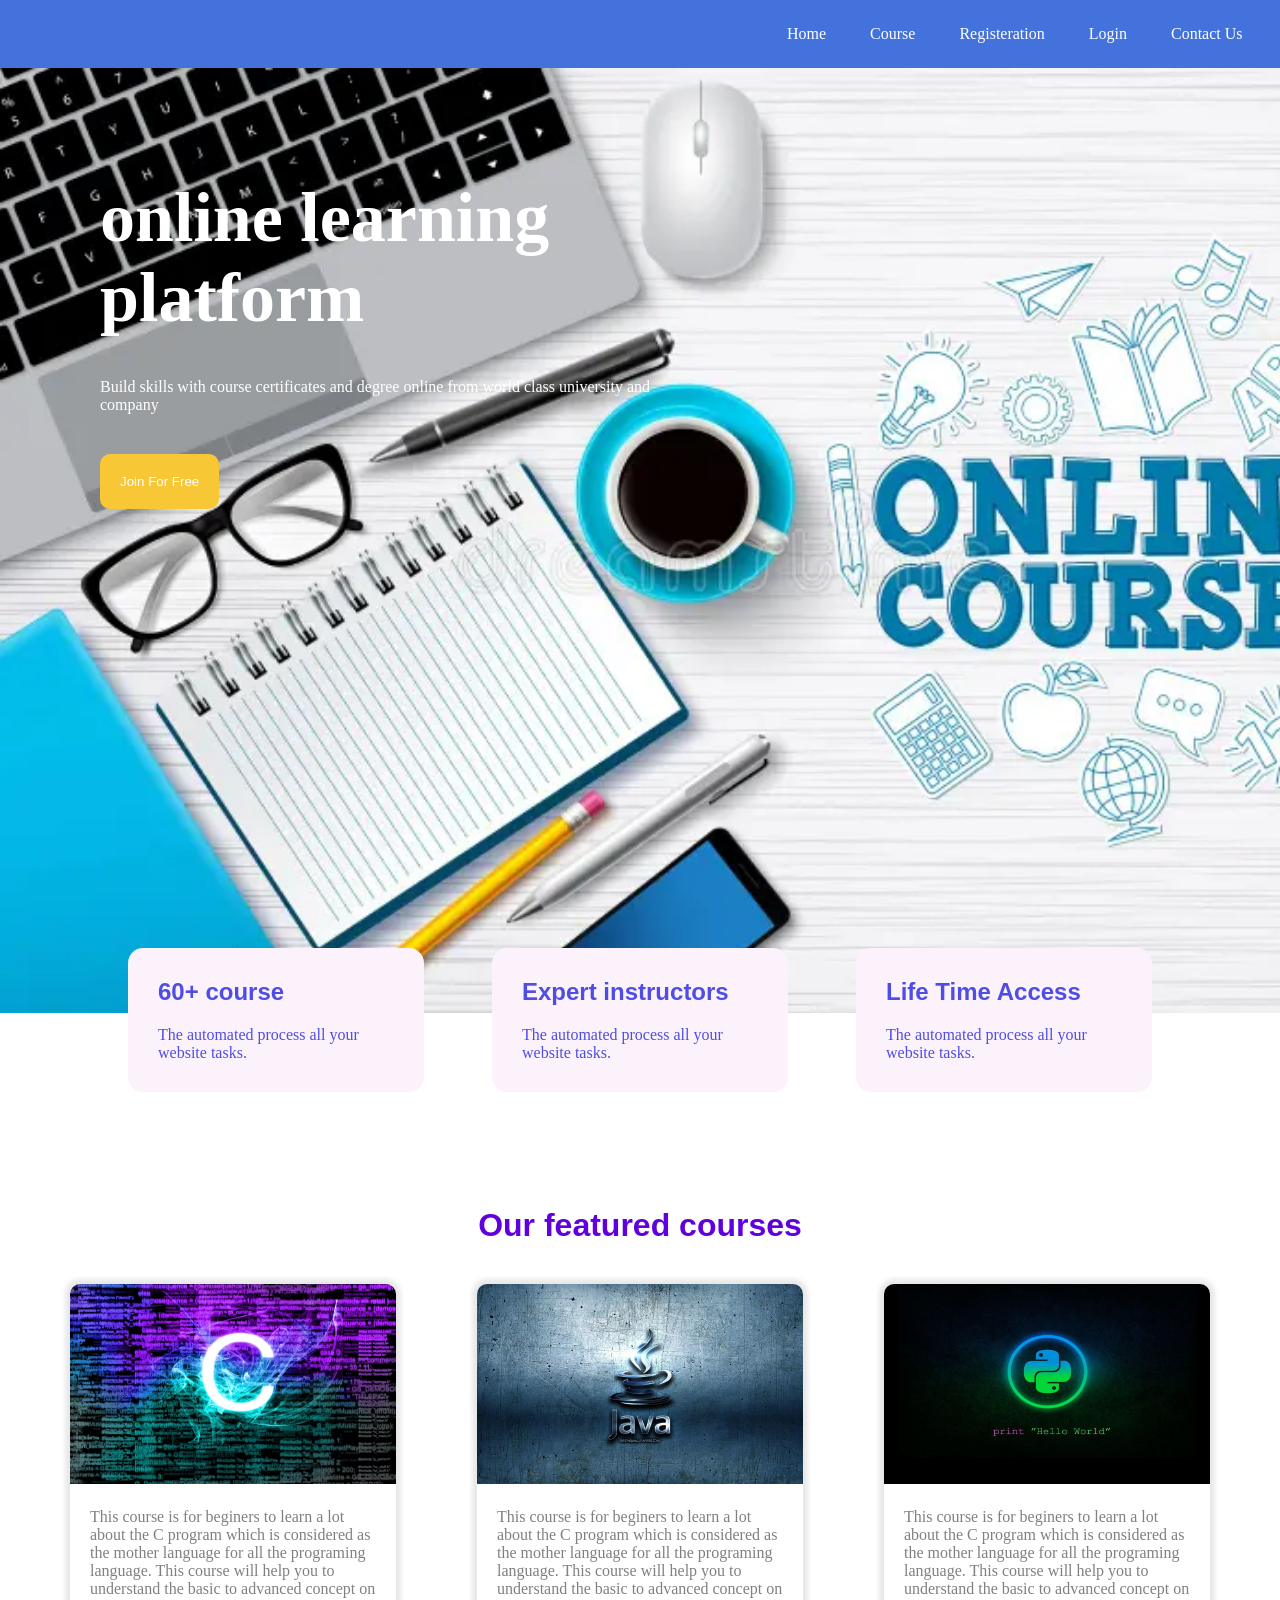
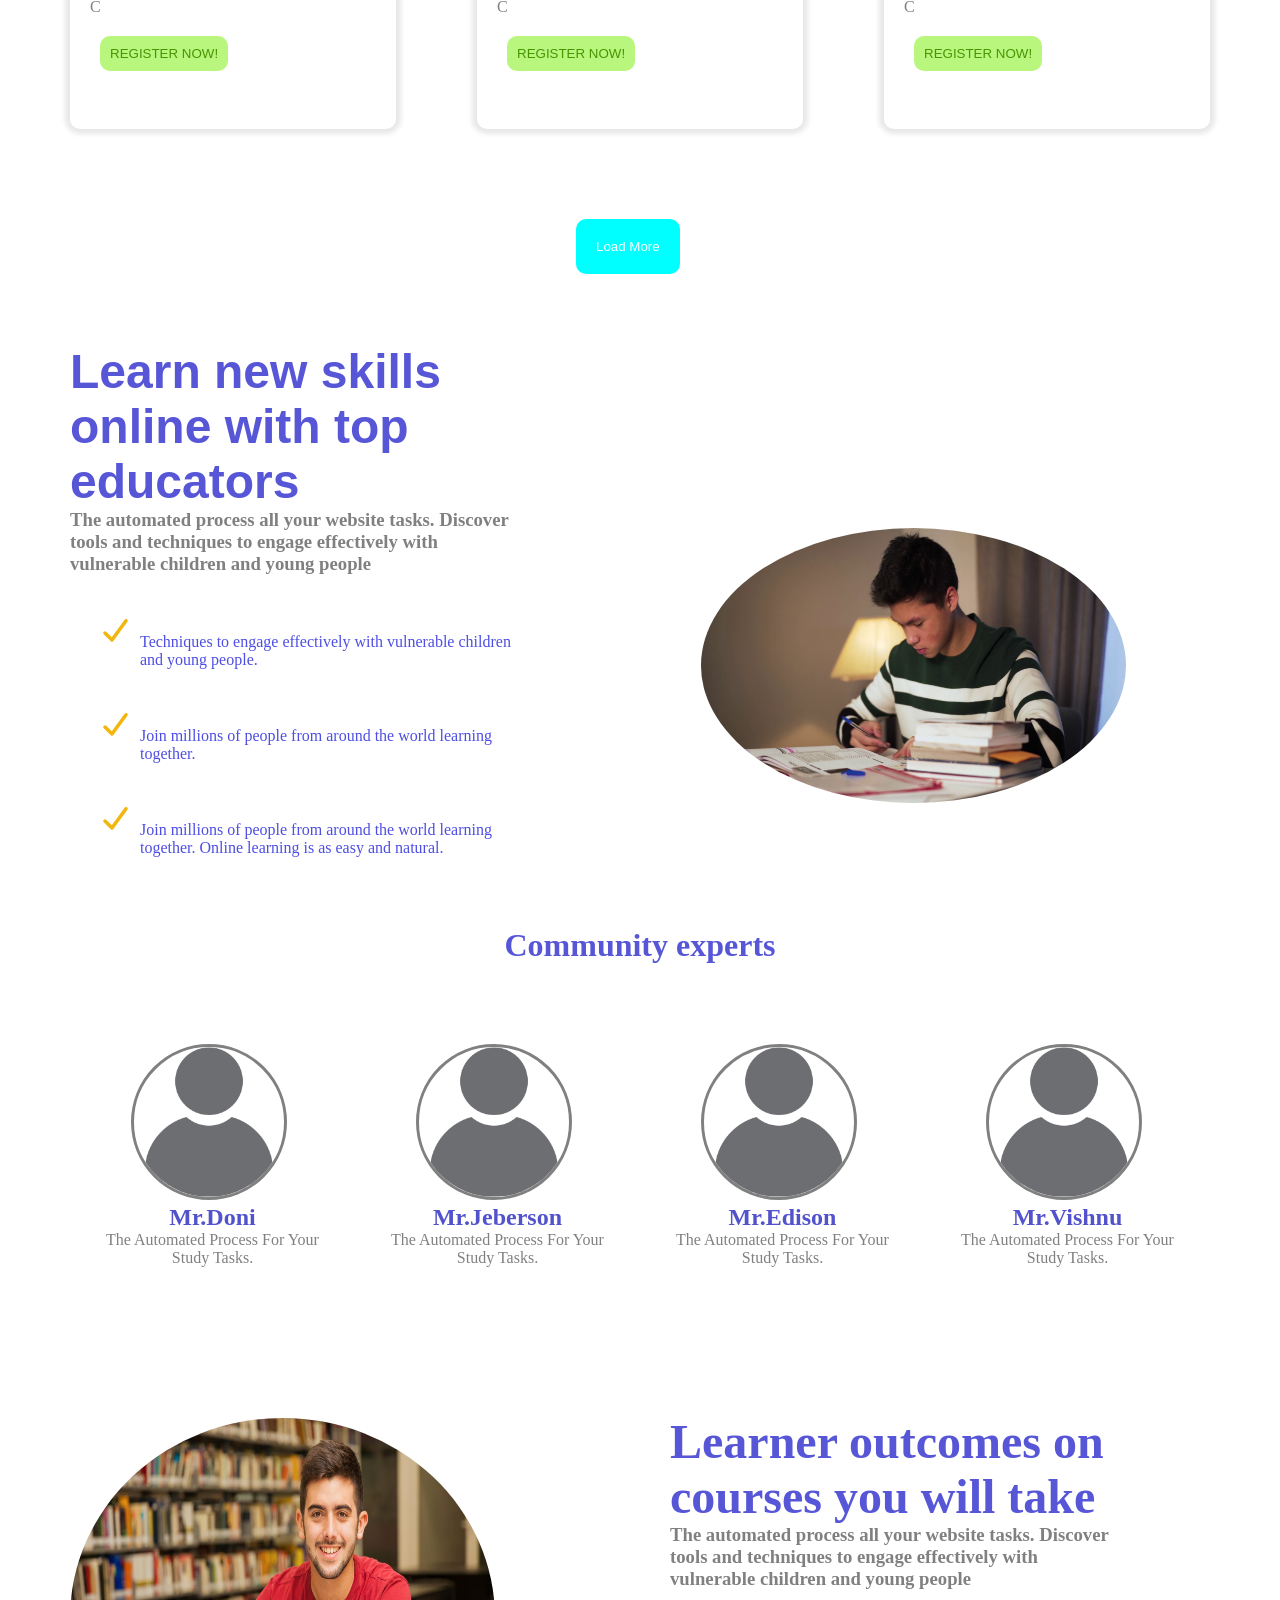
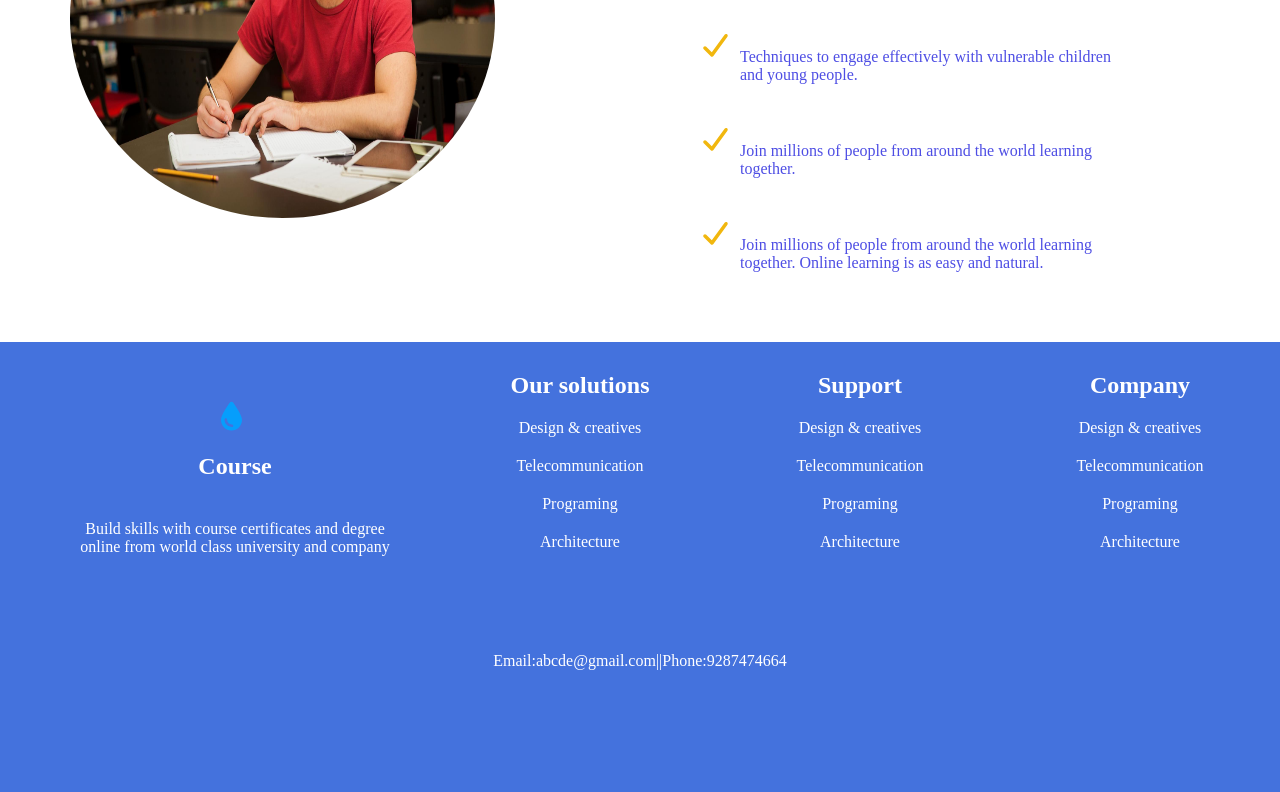
<file: oose/index.html>
<!DOCTYPE html>
<html lang="en">
<head>
    <meta charset="UTF-8">
    <meta name="viewport" content="width=device-width, initial-scale=0">
    <title>INDEX</title>
    <link rel="stylesheet" href="design.css">
</head>
<body>
     <div id="box">
    <ul style="margin: 0px;">
        <a href="index.html" class="a"><li>Home</li></a>
      <a href="course.html" class="a">   <li>Course</li></a>
        <a href="signUp.html" class="a"> <li>Registeration</li></a>
         <a href="login1.html" class="a"> <li>Login</li></a>
        <a href="contact.html" class="a"> <li>Contact Us</li></a>
    </ul>
    </div>
    <div  style="background-image:url(img/image3.png) ;background-repeat:no-repeat;background-size: cover;height: 105vh;" >
   
    <div class="front">
    <h1 style="font-size:70px;font-family:Georgia, 'Times New Roman', Times, serif;margin: 0px;padding: 20px;padding-left: 0px;">
        online learning platform
    </h1>
    <p style="padding:20px;padding-left: 0px;">Build skills with course certificates and degree online from world class university and company</p>
        <button onclick="window.location.href='signUp.html';" >Join For Free</a></button>
        </div>
        </div>
        <div style="display: flex; justify-content: space-between;position: relative;top: 20%;  bottom: 65px;
    margin-left: 10%;
    margin-right: 10%;">
        <div class="pk">
            <h2 style="font-family:JosefinSans,sans-serif;padding: 10px;">60+ course</h2>
            <p style="padding: 10px;">The automated process all your website tasks.</p>
        </div>
         <div class="pk">
            <h2 style="font-family:JosefinSans,sans-serif;padding: 10px;">Expert instructors</h2>
            <p style="padding: 10px;">The automated process all your website tasks.</p>
         </div>
          <div class="pk">
            <h2 style="font-family:JosefinSans,sans-serif;padding: 10px;">Life Time Access</h2>
            <p style="padding: 10px;">The automated process all your website tasks.</p>
          </div>
          </div>
          <div style="padding: 50px;">
            <h1 style="text-align: center;color: rgb(97, 0, 223); font-family:JosefinSans,sans-serif;padding-bottom: 20px;">Our featured courses</h1>
             <div style="display: flex; justify-content: space-between;">
        <div class="course">
            <img src="img/imagec.png"  style="width: 100%; height: 200px;"  alt="oops!!can't load">
            <p>
               This course is for beginers to learn a lot about the C program which is considered as the mother language for all the programing language.
               This course will help you to understand the basic to advanced concept on C  
            </p>
          
            <button onclick="window.location.href='signUp.html';" id="re">REGISTER NOW!</button>
        </div>
        <div class="course">
              <img src="img/imageja.png"  style="width: 100%; height: 200px;"  alt="oops!!can't load">
            <p>
                This course is for beginers to learn a lot about the C program which is considered as the mother language for all the programing language.
               This course will help you to understand the basic to advanced concept on C
            </p>
            
             <button onclick="window.location.href='signUp.html';" id="re">REGISTER NOW!</button>

        </div>
        <div class="course">
              <img src="img/imagepy.png"  style="width: 100%; height: 200px;"  alt="oops!!can't load">
            <p>
                This course is for beginers to learn a lot about the C program which is considered as the mother language for all the programing language.
               This course will help you to understand the basic to advanced concept on C
            </p>

        <button onclick="window.location.href='signUp.html';" id="re">REGISTER NOW!</button>

        </div>
    </div>
          </div>

<button class="b" onclick="window.location.href='course.html';" >  Load More </button>

          <div class="open2">
            <div class="open">
                    <h1 style="font-size: xxx-large;color: #5656d7;font-family: JosefinSans,sans-serif;">Learn new skills online with top educators</h1>
                    <h3 style="color: grey;">The automated process all your website tasks. Discover tools and techniques to engage effectively with vulnerable children and young people</h3>
                    <ul>
                        <li>Techniques to engage effectively with vulnerable children and young people.</li>
                        <li>Join millions of people from around the world learning together.</li>
                        <li>Join millions of people from around the world learning together. Online learning is as easy and natural.</li>
                    </ul>
                </div>
                <div style=" display: inline-block;margin-left: 15%;position: relative;bottom: 50px;">
                    <img src="./img/[base64].png" alt="can't load">
                </div>
              </div>
              
  <div class="c1">
            <h1 style="text-align: center;color: #5656d7;">Community experts</h1>
        </div>
        <div class="c2">
            <div class="c3">
                <img src="img/image2.png" alt="" >
                <h2>Mr.Doni</h2>
                <p>The Automated Process For Your Study Tasks.</p>
            </div>
            <div class="c3">
                <img src="img/image2.png" alt="" >
                <h2>Mr.Jeberson</h2>
                <p>The Automated Process For Your Study Tasks.</p>
            </div>
            <div class="c3">
                <img src="img/image2.png" alt="" >
                <h2>Mr.Edison</h2>
                <p>The Automated Process For Your Study Tasks.</p>
            </div>
            <div class="c3">
                <img src="img/image2.png" alt="" >
                <h2>Mr.Vishnu</h2>
                <p>The Automated Process For Your Study Tasks.</p>
            </div>
        </div>
    </div>

          <div class="open2">
              <div style=" display: inline-block;position: relative;bottom: 50px;">
                    <img style="border-radius: 50%;height:400px;" src="./img/image copy.png" alt="can't load">
                </div>
            <div class="open" style="padding-left: 15%;">
                    <h1 style="font-size: xxx-large;color: #5656d7;">Learner outcomes on courses you will take</h1>
                    <h3 style="color: grey;">The automated process all your website tasks. Discover tools and techniques to engage effectively with vulnerable children and young people</h3>
                    <ul>
                        <li>Techniques to engage effectively with vulnerable children and young people.</li>
                        <li>Join millions of people from around the world learning together.</li>
                        <li>Join millions of people from around the world learning together. Online learning is as easy and natural.</li>
                    </ul>
                </div>
              </div>
        
      <div style="background-color: rgb(68, 114, 221);text-align: center;height: 450px;">
          <div class="l">
            <div class="l2">
               <li><h2>Course</h2></li>
               <p>Build skills with course certificates and degree online from world class university and company</p>
            </div>
             <div class="l1">
                <h2>Our solutions</h2>
                 <li>Design & creatives</li>
                 <li>Telecommunication</li>
                 <li>Programing</li>
                 <li>Architecture</li>
             </div>
              <div class="l1">
                    <h2>Support</h2>
                 <li>Design & creatives</li>
                 <li>Telecommunication</li>
                 <li>Programing</li>
                 <li>Architecture</li>
              </div>
               <div class="l1" >
                    <h2>Company</h2>
                 <li>Design & creatives</li>
                 <li>Telecommunication</li>
                 <li>Programing</li>
                 <li>Architecture</li>
               </div>
          </div>
           <p style="color: white;position: relative;top: 50px;">Email:abcde@gmail.com||Phone:9287474664</p>
          </div>
</body>
</html>
</file>
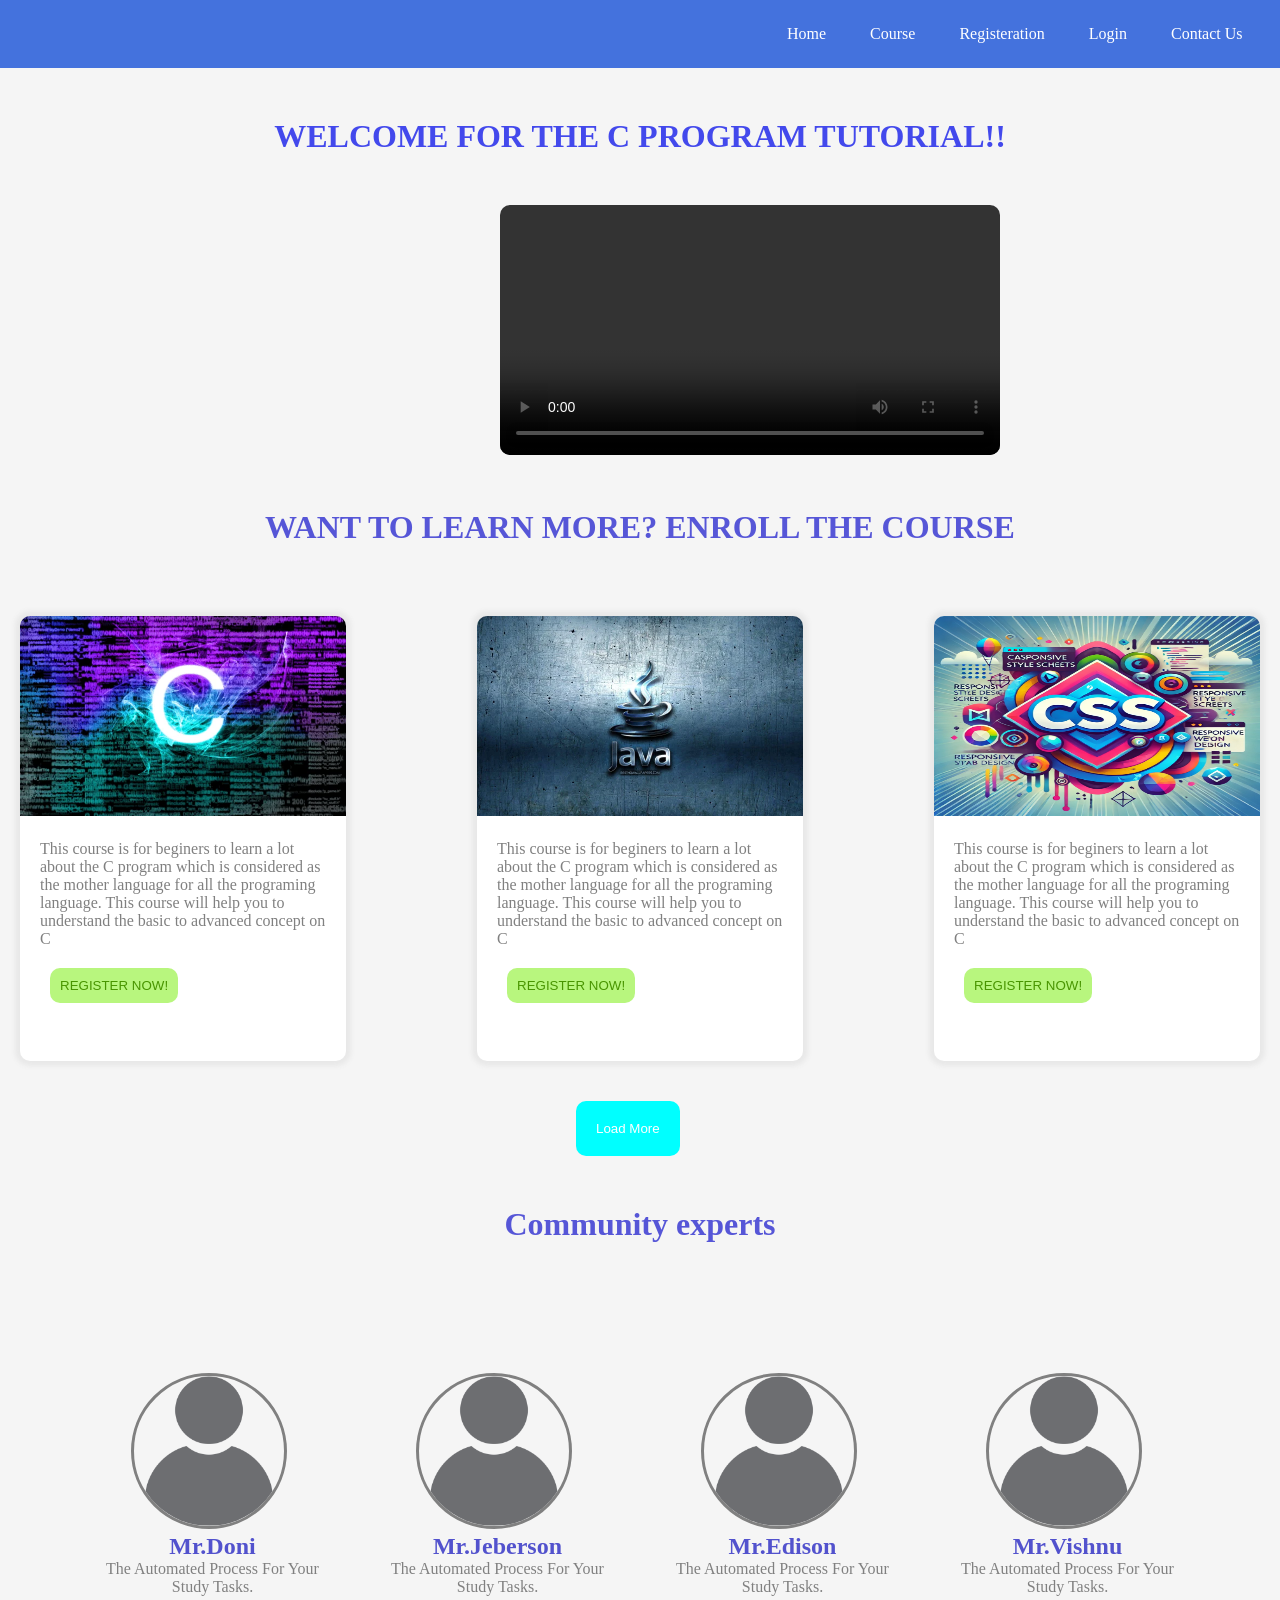
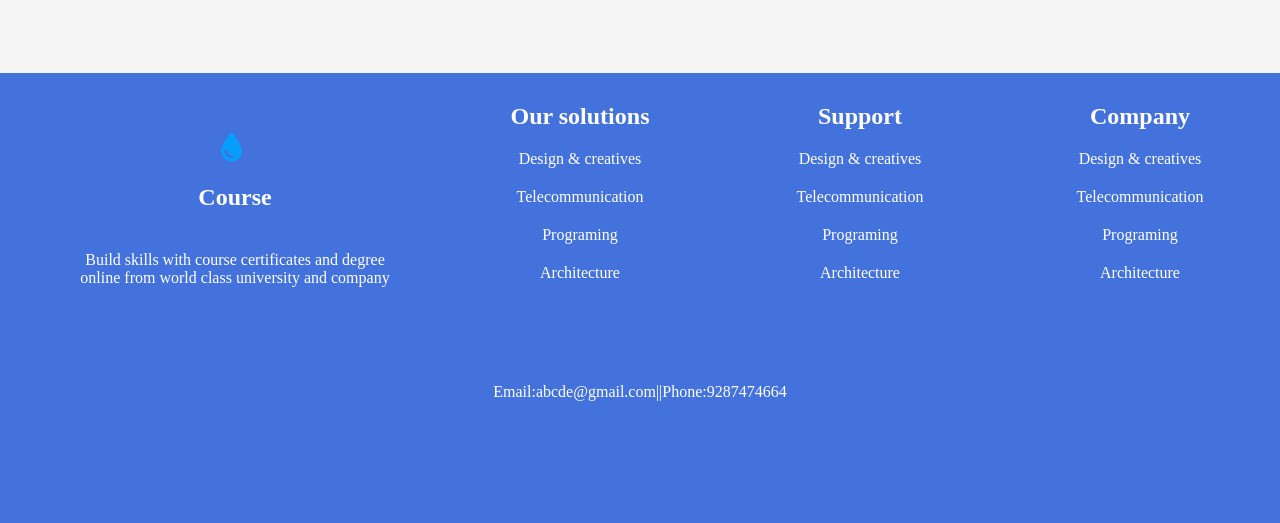
<file: oose/C.html>
<!DOCTYPE html>
<html lang="en">
<head>
    <meta charset="UTF-8">
    <meta name="viewport" content="width=device-width, initial-scale=1.0">
    <title>C TUTORIAL</title>
    <link rel="stylesheet" href="design.css">
</head>
<body style="background: whitesmoke;">

  <div id="box">
    <ul style="margin: 0px;">
        <a href="index.html" class="a"><li>Home</li></a>
      <a href="course.html" class="a">   <li>Course</li></a>
        <a href="signUp.html" class="a"> <li>Registeration</li></a>
         <a href="login1.html" class="a"> <li>Login</li></a>
        <a href="contact.html" class="a"> <li>Contact Us</li></a>
    </ul>
    </div>

    <div>
        
    <h1 id="head">WELCOME FOR THE C PROGRAM TUTORIAL!!</h1>
    </div>
    <video id="video" controls  src="img/15406850_1920_1080_25fps.mp4"></video>

    <h1 style="text-align: center;padding: 50px; color: #5656d7;">WANT TO LEARN MORE? ENROLL THE COURSE</h1>


     <div style="display: flex; justify-content: space-between;">
        <div class="course">
            <img src="img/imagec.png"  style="width: 100%; height: 200px;"  alt="oops!!can't load">
            <p>
               This course is for beginers to learn a lot about the C program which is considered as the mother language for all the programing language.
               This course will help you to understand the basic to advanced concept on C  
            </p>
          
            <button onclick="window.location.href='signUp.html';" id="re">REGISTER NOW!</button>
        </div>
        <div class="course">
              <img src="img/imageja.png"  style="width: 100%; height: 200px;"  alt="oops!!can't load">
            <p>
                This course is for beginers to learn a lot about the C program which is considered as the mother language for all the programing language.
               This course will help you to understand the basic to advanced concept on C
            </p>
            
             <button onclick="window.location.href='signUp.html';" id="re">REGISTER NOW!</button>

        </div>
        <div class="course">
              <img src="img/image5.png"  style="width: 100%; height: 200px;"  alt="oops!!can't load">
            <p>
                This course is for beginers to learn a lot about the C program which is considered as the mother language for all the programing language.
               This course will help you to understand the basic to advanced concept on C
            </p>

        <button onclick="window.location.href='signUp.html';" id="re">REGISTER NOW!</button>

        </div>
    </div>
          </div>

<button class="b" onclick="window.location.href='course.html';" >  Load More </button>

 <div class="c1">
            <h1 style="text-align: center;color: #5656d7;padding: 50px;">Community experts</h1>
        </div>
        <div class="c2">
            <div class="c3">
                <img src="img/image2.png" alt="no image" >
                <h2>Mr.Doni</h2>
                <p>The Automated Process For Your Study Tasks.</p>
            </div>
            <div class="c3">
                <img src="img/image2.png" alt="no image" >
                <h2>Mr.Jeberson</h2>
                <p>The Automated Process For Your Study Tasks.</p>
            </div>
            <div class="c3">
                <img src="img/image2.png" alt="no image" >
                <h2>Mr.Edison</h2>
                <p>The Automated Process For Your Study Tasks.</p>
            </div>
            <div class="c3">
                <img src="img/image2.png" alt="mo image" >
                <h2>Mr.Vishnu</h2>
                <p>The Automated Process For Your Study Tasks.</p>
            </div>
        </div>
    </div>


      <div style="background-color: rgb(68, 114, 221);text-align: center;height: 450px;">
          <div class="l">
            <div class="l2">
               <li><h2>Course</h2></li>
               <p>Build skills with course certificates and degree online from world class university and company</p>
            </div>
             <div class="l1">
                <h2>Our solutions</h2>
                 <li>Design & creatives</li>
                 <li>Telecommunication</li>
                 <li>Programing</li>
                 <li>Architecture</li>
             </div>
              <div class="l1">
                    <h2>Support</h2>
                 <li>Design & creatives</li>
                 <li>Telecommunication</li>
                 <li>Programing</li>
                 <li>Architecture</li>
              </div>
               <div class="l1" >
                    <h2>Company</h2>
                 <li>Design & creatives</li>
                 <li>Telecommunication</li>
                 <li>Programing</li>
                 <li>Architecture</li>
               </div>
          </div>
           <p style="color: white;position: relative;top: 50px;">Email:abcde@gmail.com||Phone:9287474664</p>
          </div>
</body>
</html>
</file>
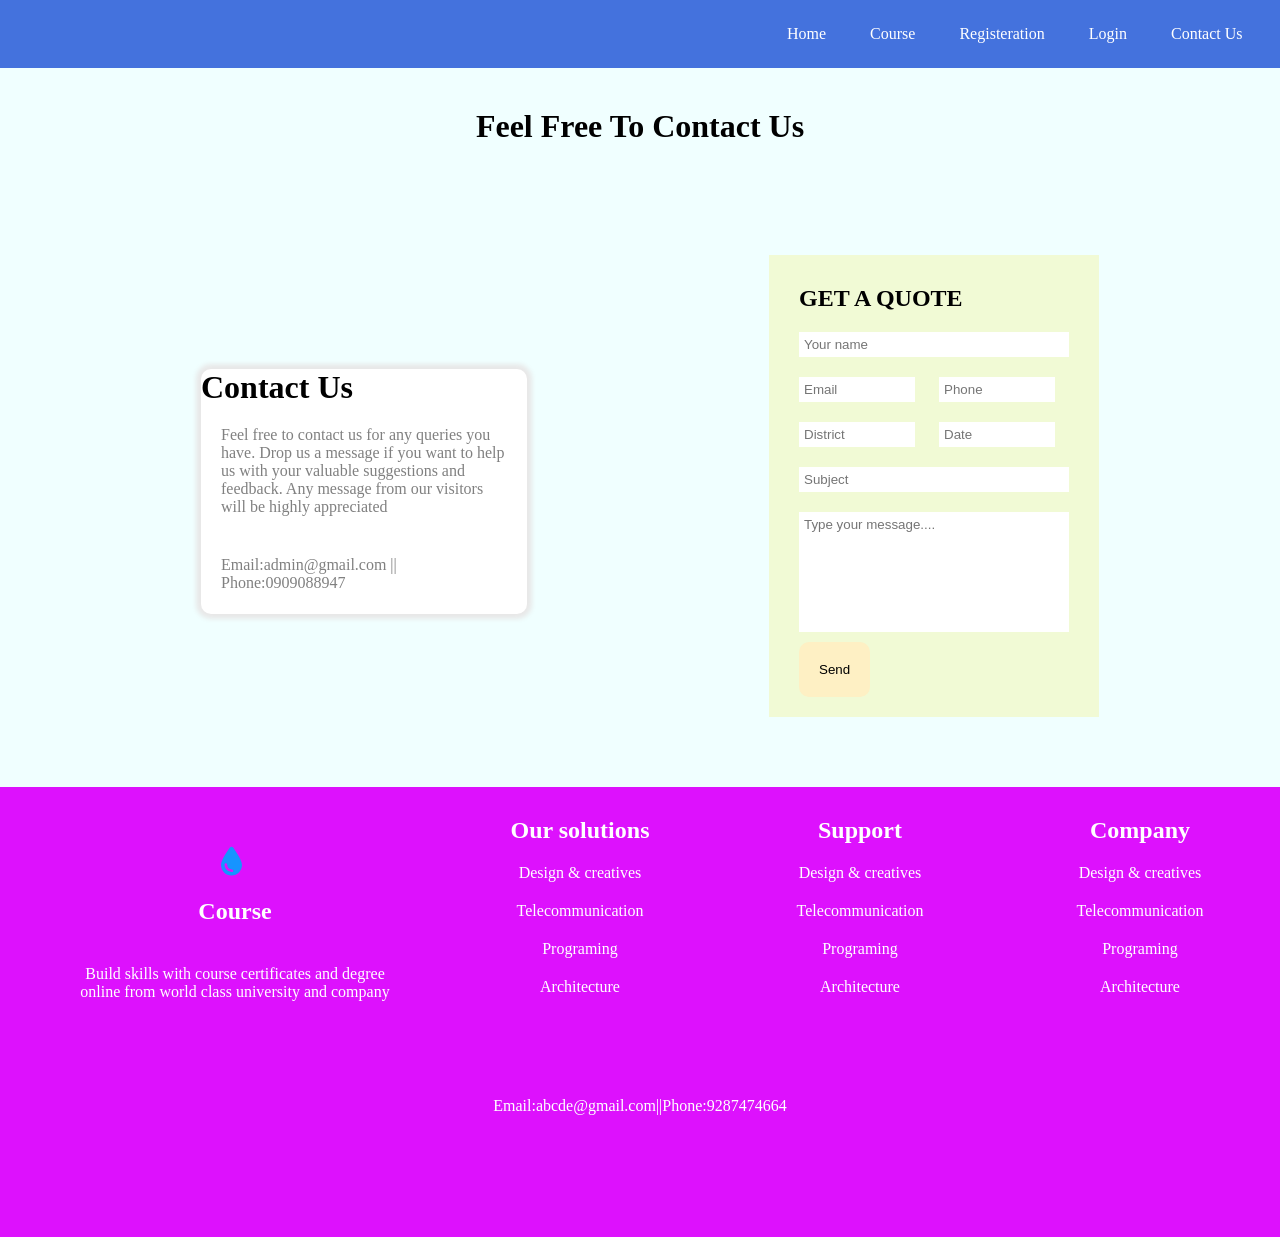
<file: oose/contact.html>
<!DOCTYPE html>
<html lang="en">
<head>
    <meta charset="UTF-8">
    <meta name="viewport" content="width=device-width, initial-scale=1.0">
    <title>Contact</title>
    <link rel="stylesheet" href="design.css">
</head>
<body style="background: azure;">
     <div id="box">
    <ul>
        <a href="index.html" class="a"><li>Home</li></a>
      <a href="course.html" class="a">   <li>Course</li></a>
        <a href="signUp.html" class="a"> <li>Registeration</li></a>
         <a href="login1.html" class="a"> <li>Login</li></a>
        <a href="contact.html" class="a"> <li>Contact Us</li></a>
    </ul>
    </div>
 <h1 style="text-align: center;padding: 40px;">Feel Free To Contact Us</h1>

   <div style="display: flex;justify-content: space-around;margin: 70px;">
     
    <div class="course" style="height: 245px;margin-top: 10%;">
      
        <h1>Contact Us</h1>
        <p>Feel free to contact us for any queries you have. Drop us a message if you want to help us with your 
            valuable suggestions and feedback. Any message from our visitors will be highly appreciated</p>
        <p>Email:admin@gmail.com || Phone:0909088947</p>
   </div>
     <div class="data">
  <form action="" name="data">
        <h2 style="padding: 10px;">GET A QUOTE</h2>
        <input type="text" placeholder="Your name" name="name1" style="width: 260px;outline: none;" required><br>
        <input type="text" placeholder="Email" name="email1" style="width: 106px;outline: none;" required>
        <input type="text" placeholder="Phone" name="phone1" style="width: 106px;outline: none;" required><br>
         <input type="text" placeholder="District" name="district1" style="width: 106px;outline: none;" required>
          <input type="text" placeholder="Date" name="date1" style="width: 106px;outline: none;" required ><br>
        <input type="text" placeholder="Subject" name="subject1" style="width: 260px;outline: none;" required><br>
        <input type="text" placeholder="Type your message...." name="message1" style="width: 260px;;padding-bottom: 100px;outline: none;" required><br>
        <button>Send</button>
        </form>
    </div>
 </div>

     <div style="background-color: rgb(221, 17, 253);text-align: center;height: 450px;">
          <div class="l">
            <div class="l2">
               <li><h2>Course</h2></li>
               <p>Build skills with course certificates and degree online from world class university and company</p>
            </div>
             <div class="l1">
                <h2>Our solutions</h2>
                 <li>Design & creatives</li>
                 <li>Telecommunication</li>
                 <li>Programing</li>
                 <li>Architecture</li>
             </div>
              <div class="l1">
                    <h2>Support</h2>
                 <li>Design & creatives</li>
                 <li>Telecommunication</li>
                 <li>Programing</li>
                 <li>Architecture</li>
              </div>
               <div class="l1" >
                    <h2>Company</h2>
                 <li>Design & creatives</li>
                 <li>Telecommunication</li>
                 <li>Programing</li>
                 <li>Architecture</li>
               </div>
          </div>
           <p style="color: white;position: relative;top: 50px;">Email:abcde@gmail.com||Phone:9287474664</p>
          </div>
</body>
</html>
</file>
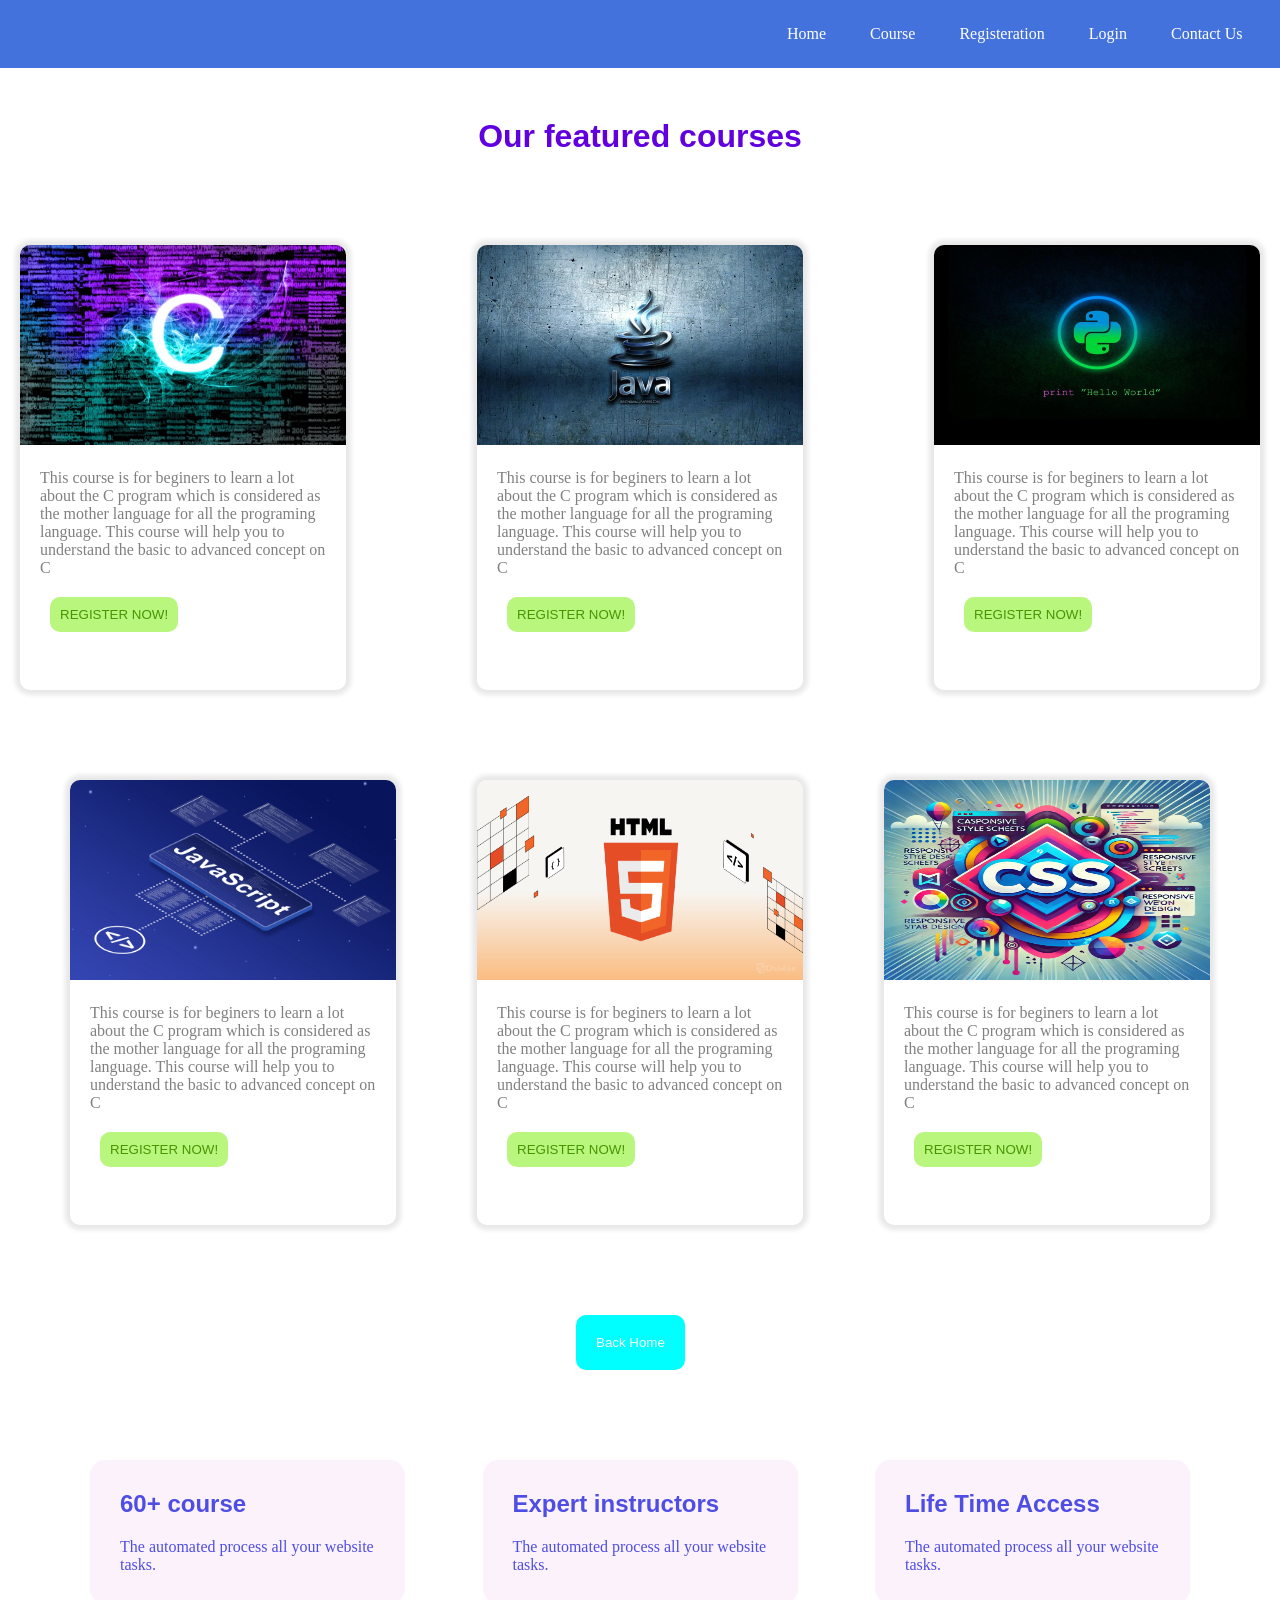
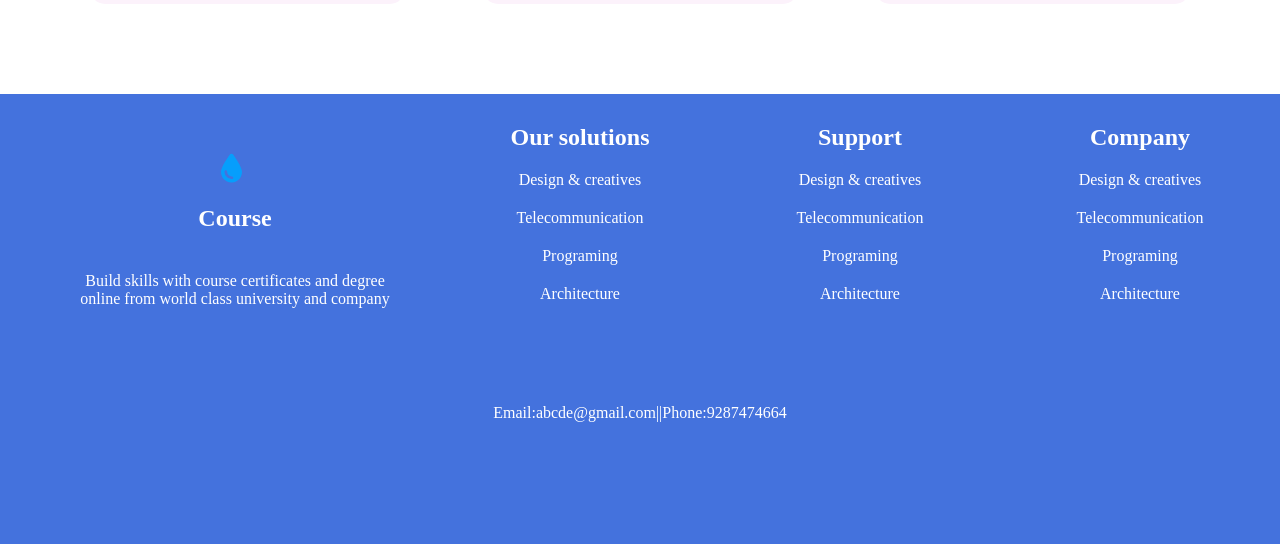
<file: oose/course.html>
<!DOCTYPE html>
<html lang="en">
<head>
    <meta charset="UTF-8">
    <meta name="viewport" content="width=device-width, initial-scale=1.0">
    <title>course</title>
    <link rel="stylesheet" href="design.css">
</head>
<body style="background: rgb(255, 255, 255);">

  <div id="box">
    <ul>
        <a href="index.html" class="a"><li>Home</li></a>
      <a href="course.html" class="a">   <li>Course</li></a>
        <a href="signUp.html" class="a"> <li>Registeration</li></a>
         <a href="login1.html" class="a"> <li>Login</li></a>
        <a href="contact.html" class="a"> <li>Contact Us</li></a>
    </ul>
    </div>

                   <h1 style="margin: 50px; text-align: center;color: rgb(97, 0, 223); font-family:JosefinSans,sans-serif;padding-bottom: 20px;">Our featured courses</h1>

    <div style="display: flex; justify-content: space-between;">
        <div class="course">
            <img src="img/imagec.png"  style="width: 100%; height: 200px;"  alt="oops!!can't load">
            <p>
               This course is for beginers to learn a lot about the C program which is considered as the mother language for all the programing language.
               This course will help you to understand the basic to advanced concept on C  
            </p>
          
            <button onclick="window.location.href='signUp.html';" id="re">REGISTER NOW!</button>
        </div>
        <div class="course">
              <img src="img/imageja.png"  style="width: 100%; height: 200px;"  alt="oops!!can't load">
            <p>
                This course is for beginers to learn a lot about the C program which is considered as the mother language for all the programing language.
               This course will help you to understand the basic to advanced concept on C
            </p>
            
             <button onclick="window.location.href='signUp.html';" id="re">REGISTER NOW!</button>

        </div>
        <div class="course">
              <img src="img/imagepy.png"  style="width: 100%; height: 200px;"  alt="oops!!can't load">
            <p>
                This course is for beginers to learn a lot about the C program which is considered as the mother language for all the programing language.
               This course will help you to understand the basic to advanced concept on C
            </p>

        <button onclick="window.location.href='signUp.html';" id="re">REGISTER NOW!</button>

        </div>
    </div>

    
    <div style="display: flex; justify-content: space-between;margin: 50px;">
        <div class="course">
            <img src="img/image.png"  style="width: 100%; height: 200px;"  alt="oops!!can't load">
            <p>
               This course is for beginers to learn a lot about the C program which is considered as the mother language for all the programing language.
               This course will help you to understand the basic to advanced concept on C  
            </p>
          
            <button onclick="window.location.href='signUp.html';" id="re">REGISTER NOW!</button>
        </div>
        <div class="course">
              <img src="img/image4.png"  style="width: 100%; height: 200px;"  alt="oops!!can't load">
            <p>
                This course is for beginers to learn a lot about the C program which is considered as the mother language for all the programing language.
               This course will help you to understand the basic to advanced concept on C
            </p>
            
             <button onclick="window.location.href='signUp.html';" id="re">REGISTER NOW!</button>

        </div>
        <div class="course">
              <img src="img/image5.png"  style="width: 100%; height: 200px;"  alt="oops!!can't load">
            <p>
                This course is for beginers to learn a lot about the C program which is considered as the mother language for all the programing language.
               This course will help you to understand the basic to advanced concept on C
            </p>

        <button onclick="window.location.href='signUp.html';" id="re">REGISTER NOW!</button>

        </div>
    </div>
 
    <button class="b" onclick="window.location.href='index.html';" > Back Home </button>


        <div style="display: flex; justify-content: space-between;
    margin-left: 10%;
    margin-right: 10%;margin: 90px;">
        <div class="pk">
            <h2 style="font-family:JosefinSans,sans-serif;padding: 10px;">60+ course</h2>
            <p style="padding: 10px;">The automated process all your website tasks.</p>
        </div>
         <div class="pk">
            <h2 style="font-family:JosefinSans,sans-serif;padding: 10px;">Expert instructors</h2>
            <p style="padding: 10px;">The automated process all your website tasks.</p>
         </div>
          <div class="pk">
            <h2 style="font-family:JosefinSans,sans-serif;padding: 10px;">Life Time Access</h2>
            <p style="padding: 10px;">The automated process all your website tasks.</p>
          </div>
          </div>

    <div style="background-color: rgb(68, 114, 221);text-align: center;height: 450px;">
          <div class="l">
            <div class="l2">
               <li><h2>Course</h2></li>
               <p>Build skills with course certificates and degree online from world class university and company</p>
            </div>
             <div class="l1">
                <h2>Our solutions</h2>
                 <li>Design & creatives</li>
                 <li>Telecommunication</li>
                 <li>Programing</li>
                 <li>Architecture</li>
             </div>
              <div class="l1">
                    <h2>Support</h2>
                 <li>Design & creatives</li>
                 <li>Telecommunication</li>
                 <li>Programing</li>
                 <li>Architecture</li>
              </div>
               <div class="l1" >
                    <h2>Company</h2>
                 <li>Design & creatives</li>
                 <li>Telecommunication</li>
                 <li>Programing</li>
                 <li>Architecture</li>
               </div>
          </div>
           <p style="color: white;position: relative;top: 50px;">Email:abcde@gmail.com||Phone:9287474664</p>
          </div>
</body>
</html>
</file>
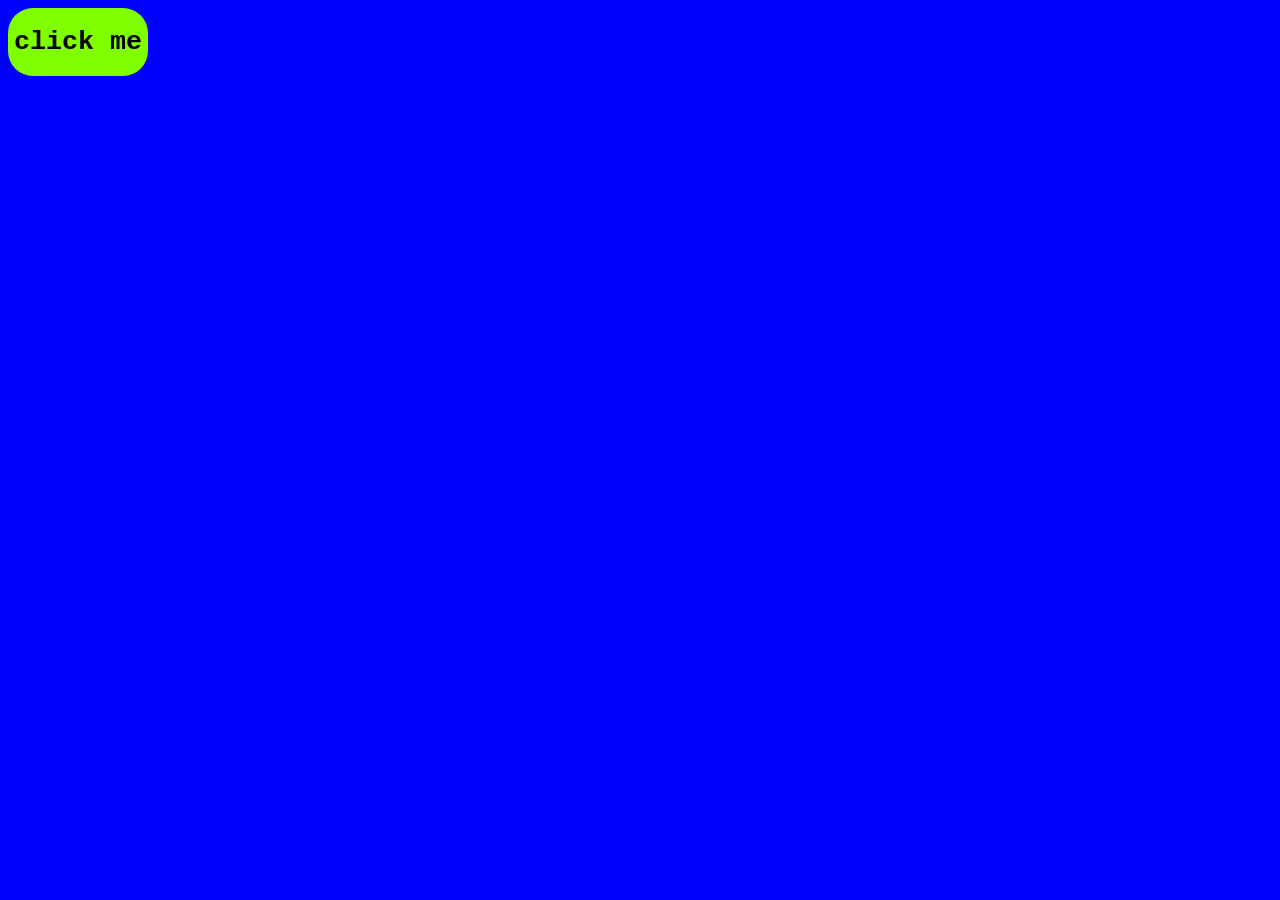
<file: oose/dona.html>
<!DOCTYPE html>
<html lang="en">
<head>
    <meta charset="UTF-8">
    <meta name="viewport" content="width=device-width, initial-scale=1.0">
    <title>DONI</title>
</head>
<body style="background-color: blue;">
    <div >
   <a href="https://cdn.pixabay.com/photo/2024/07/30/20/52/silverback-gorilla-8933113_1280.jpg"> <button style="background-color: chartreuse;border: none;border-radius: 25px;"><h1 style="font-family:'Courier New', Courier, monospace;">click me</h1></button></a>
    </div>
</body>
</html>
</file>
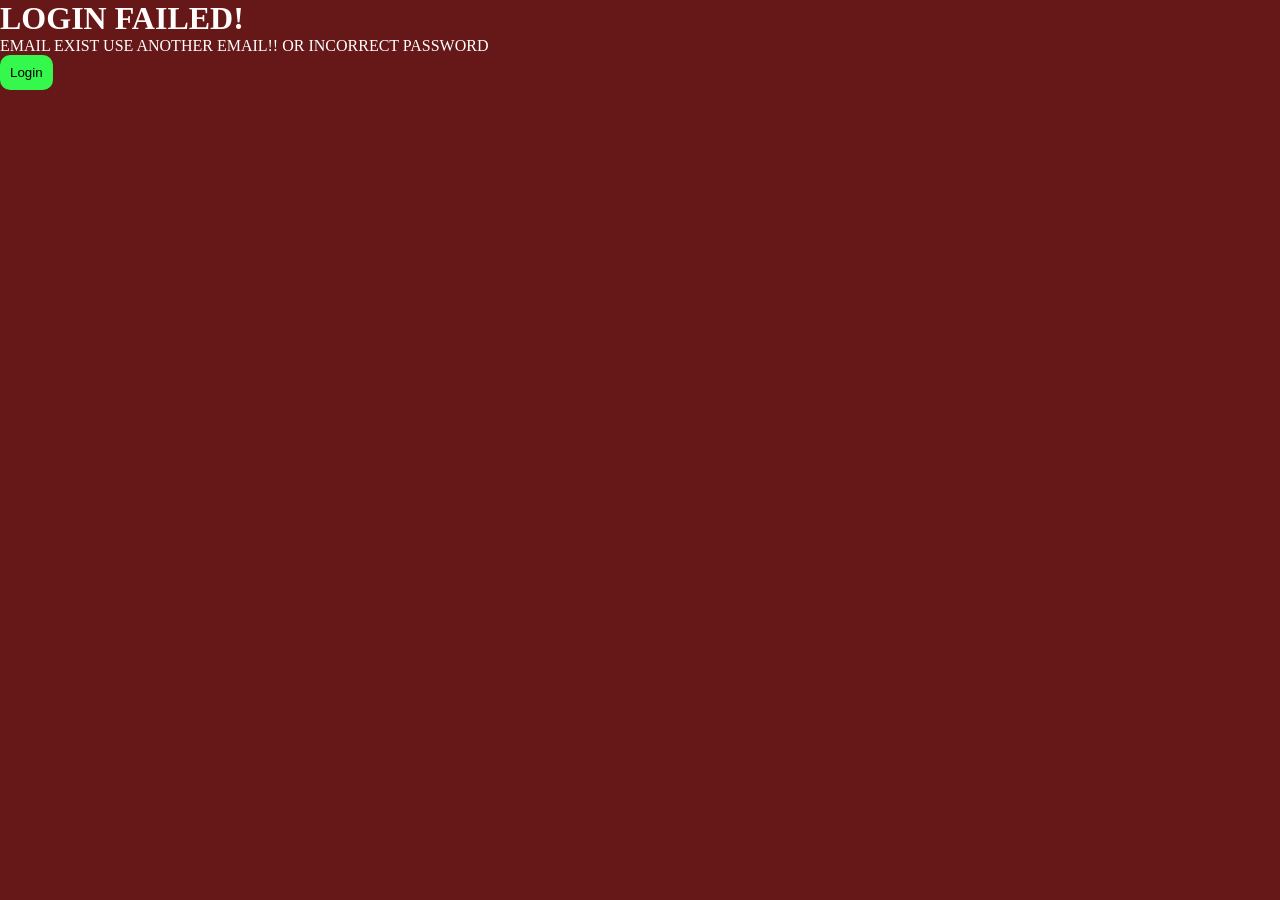
<file: oose/fails.html>
<!DOCTYPE html>
<html lang="en">
<head>
    <meta charset="UTF-8">
    <meta name="viewport" content="width=device-width, initial-scale=1.0">
    <title>unsucces</title>
    <link rel="stylesheet" href="design.css">
</head>
<body style="background: rgb(102, 23, 23);">
    <div class="fail">
        <h1 style=" color: rgb(255, 252, 252);">LOGIN FAILED!</h1>
        <p style=" color: rgb(255, 255, 255);">EMAIL EXIST USE ANOTHER EMAIL!! OR INCORRECT PASSWORD          
        </p>
           <button id="but1" onclick="window.location.href='login1.html';">Login</button>
    </div>
</body>
</html>
</file>
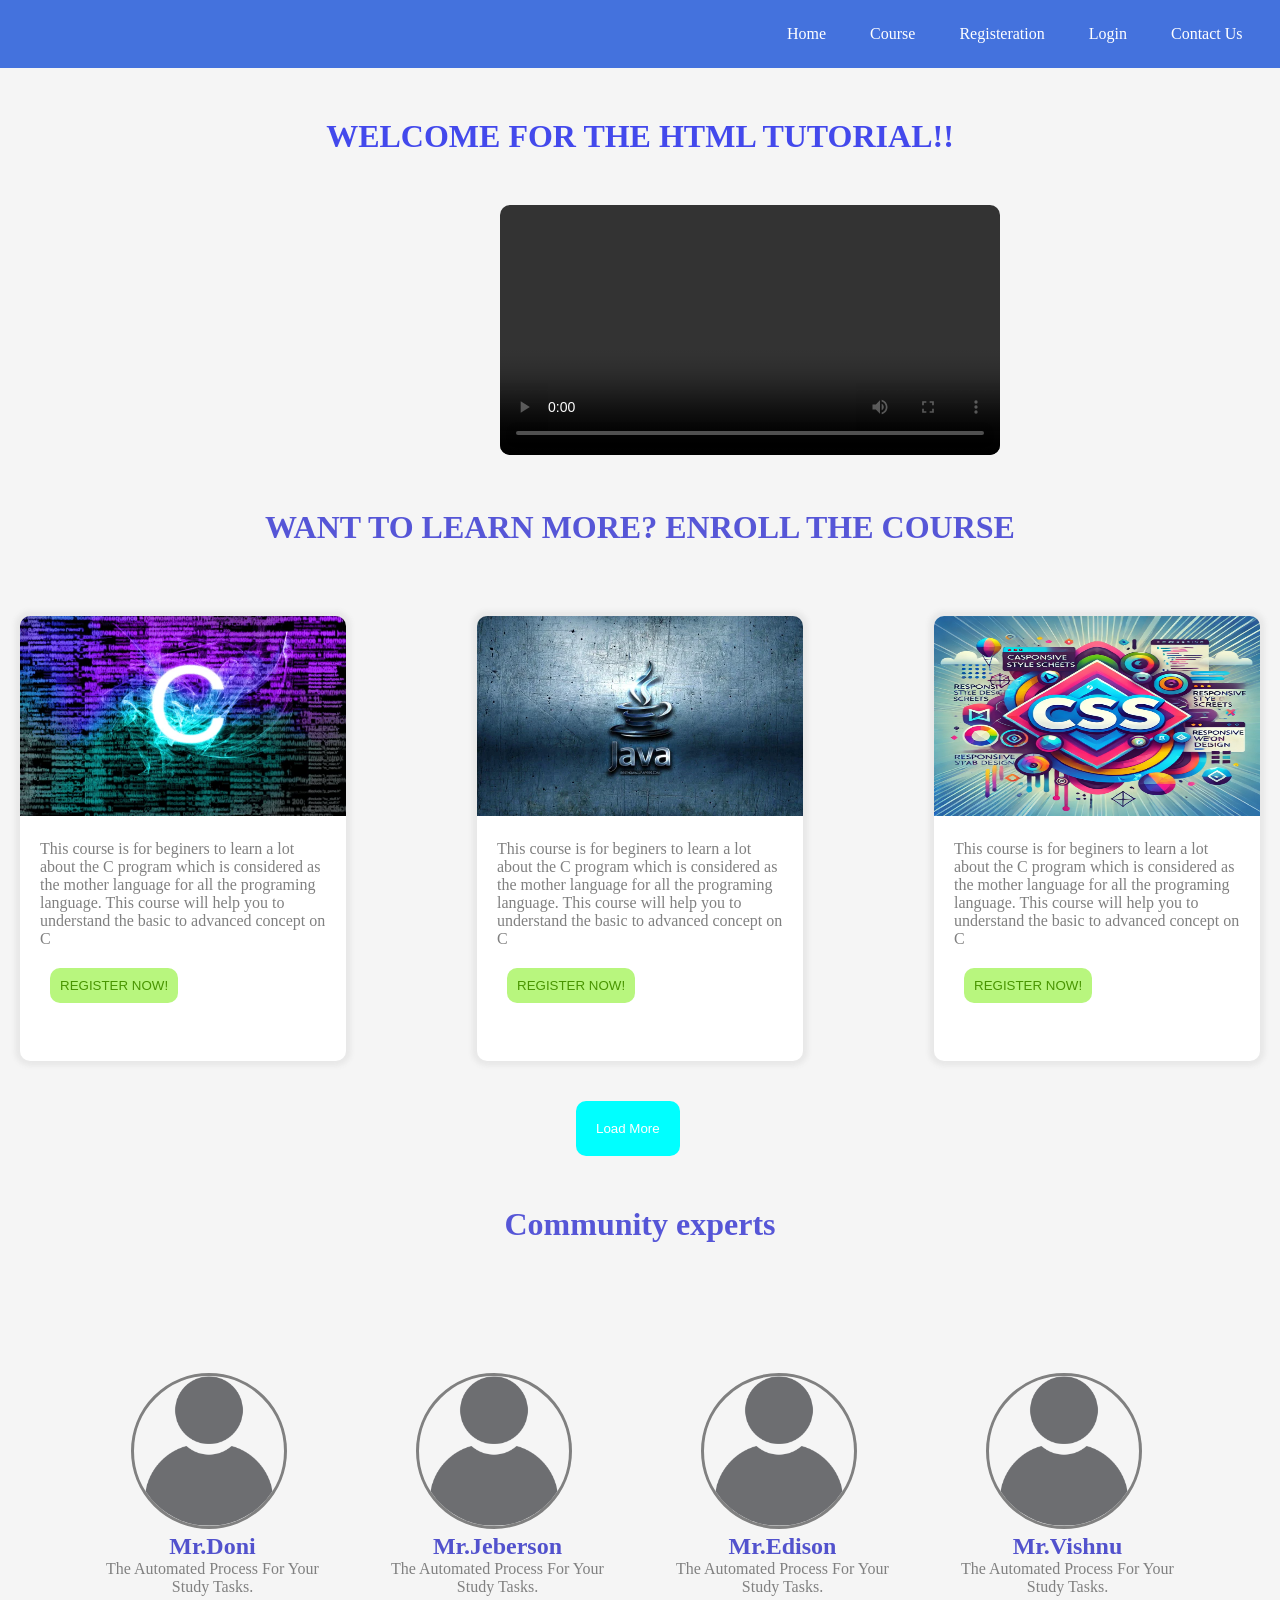
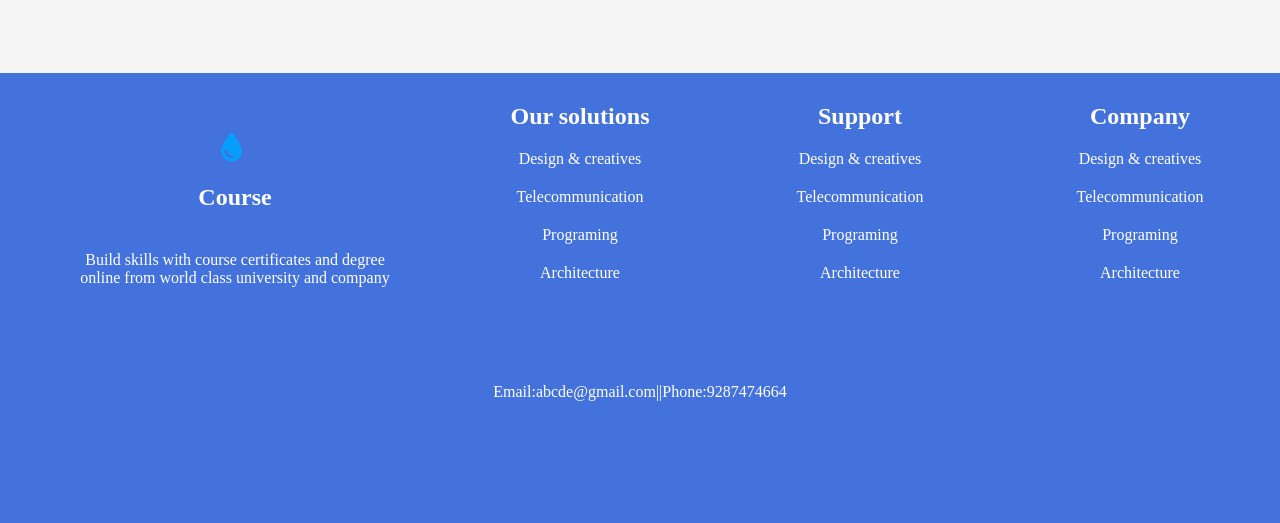
<file: oose/HTML.html>
<!DOCTYPE html>
<html lang="en">
<head>
    <meta charset="UTF-8">
    <meta name="viewport" content="width=device-width, initial-scale=1.0">
    <title>JAVA TUTORIAL</title>
    <link rel="stylesheet" href="design.css">
</head>
<body style="background: whitesmoke;">

  <div id="box">
    <ul style="margin: 0px;">
        <a href="index.html" class="a"><li>Home</li></a>
      <a href="course.html" class="a">   <li>Course</li></a>
        <a href="signUp.html" class="a"> <li>Registeration</li></a>
         <a href="login1.html" class="a"> <li>Login</li></a>
        <a href="contact.html" class="a"> <li>Contact Us</li></a>
    </ul>
    </div>

    <div>
        
    <h1 id="head">WELCOME FOR THE HTML TUTORIAL!!</h1>
    </div>
    <video id="video" controls  src="img/15406850_1920_1080_25fps.mp4"></video>

    <h1 style="text-align: center;padding: 50px; color: #5656d7;">WANT TO LEARN MORE? ENROLL THE COURSE</h1>


     <div style="display: flex; justify-content: space-between;">
        <div class="course">
            <img src="img/imagec.png"  style="width: 100%; height: 200px;"  alt="oops!!can't load">
            <p>
               This course is for beginers to learn a lot about the C program which is considered as the mother language for all the programing language.
               This course will help you to understand the basic to advanced concept on C  
            </p>
          
            <button onclick="window.location.href='signUp.html';" id="re">REGISTER NOW!</button>
        </div>
        <div class="course">
              <img src="img/imageja.png"  style="width: 100%; height: 200px;"  alt="oops!!can't load">
            <p>
                This course is for beginers to learn a lot about the C program which is considered as the mother language for all the programing language.
               This course will help you to understand the basic to advanced concept on C
            </p>
            
             <button onclick="window.location.href='signUp.html';" id="re">REGISTER NOW!</button>

        </div>
        <div class="course">
              <img src="img/image5.png"  style="width: 100%; height: 200px;"  alt="oops!!can't load">
            <p>
                This course is for beginers to learn a lot about the C program which is considered as the mother language for all the programing language.
               This course will help you to understand the basic to advanced concept on C
            </p>

        <button onclick="window.location.href='signUp.html';" id="re">REGISTER NOW!</button>

        </div>
    </div>
          </div>

<button class="b" onclick="window.location.href='course.html';" >  Load More </button>

 <div class="c1">
            <h1 style="text-align: center;color: #5656d7;padding: 50px;">Community experts</h1>
        </div>
        <div class="c2">
            <div class="c3">
                <img src="img/image2.png" alt="no image" >
                <h2>Mr.Doni</h2>
                <p>The Automated Process For Your Study Tasks.</p>
            </div>
            <div class="c3">
                <img src="img/image2.png" alt="no image" >
                <h2>Mr.Jeberson</h2>
                <p>The Automated Process For Your Study Tasks.</p>
            </div>
            <div class="c3">
                <img src="img/image2.png" alt="no image" >
                <h2>Mr.Edison</h2>
                <p>The Automated Process For Your Study Tasks.</p>
            </div>
            <div class="c3">
                <img src="img/image2.png" alt="mo image" >
                <h2>Mr.Vishnu</h2>
                <p>The Automated Process For Your Study Tasks.</p>
            </div>
        </div>
    </div>


      <div style="background-color: rgb(68, 114, 221);text-align: center;height: 450px;">
          <div class="l">
            <div class="l2">
               <li><h2>Course</h2></li>
               <p>Build skills with course certificates and degree online from world class university and company</p>
            </div>
             <div class="l1">
                <h2>Our solutions</h2>
                 <li>Design & creatives</li>
                 <li>Telecommunication</li>
                 <li>Programing</li>
                 <li>Architecture</li>
             </div>
              <div class="l1">
                    <h2>Support</h2>
                 <li>Design & creatives</li>
                 <li>Telecommunication</li>
                 <li>Programing</li>
                 <li>Architecture</li>
              </div>
               <div class="l1" >
                    <h2>Company</h2>
                 <li>Design & creatives</li>
                 <li>Telecommunication</li>
                 <li>Programing</li>
                 <li>Architecture</li>
               </div>
          </div>
           <p style="color: white;position: relative;top: 50px;">Email:abcde@gmail.com||Phone:9287474664</p>
          </div>
</body>
</html>
</file>
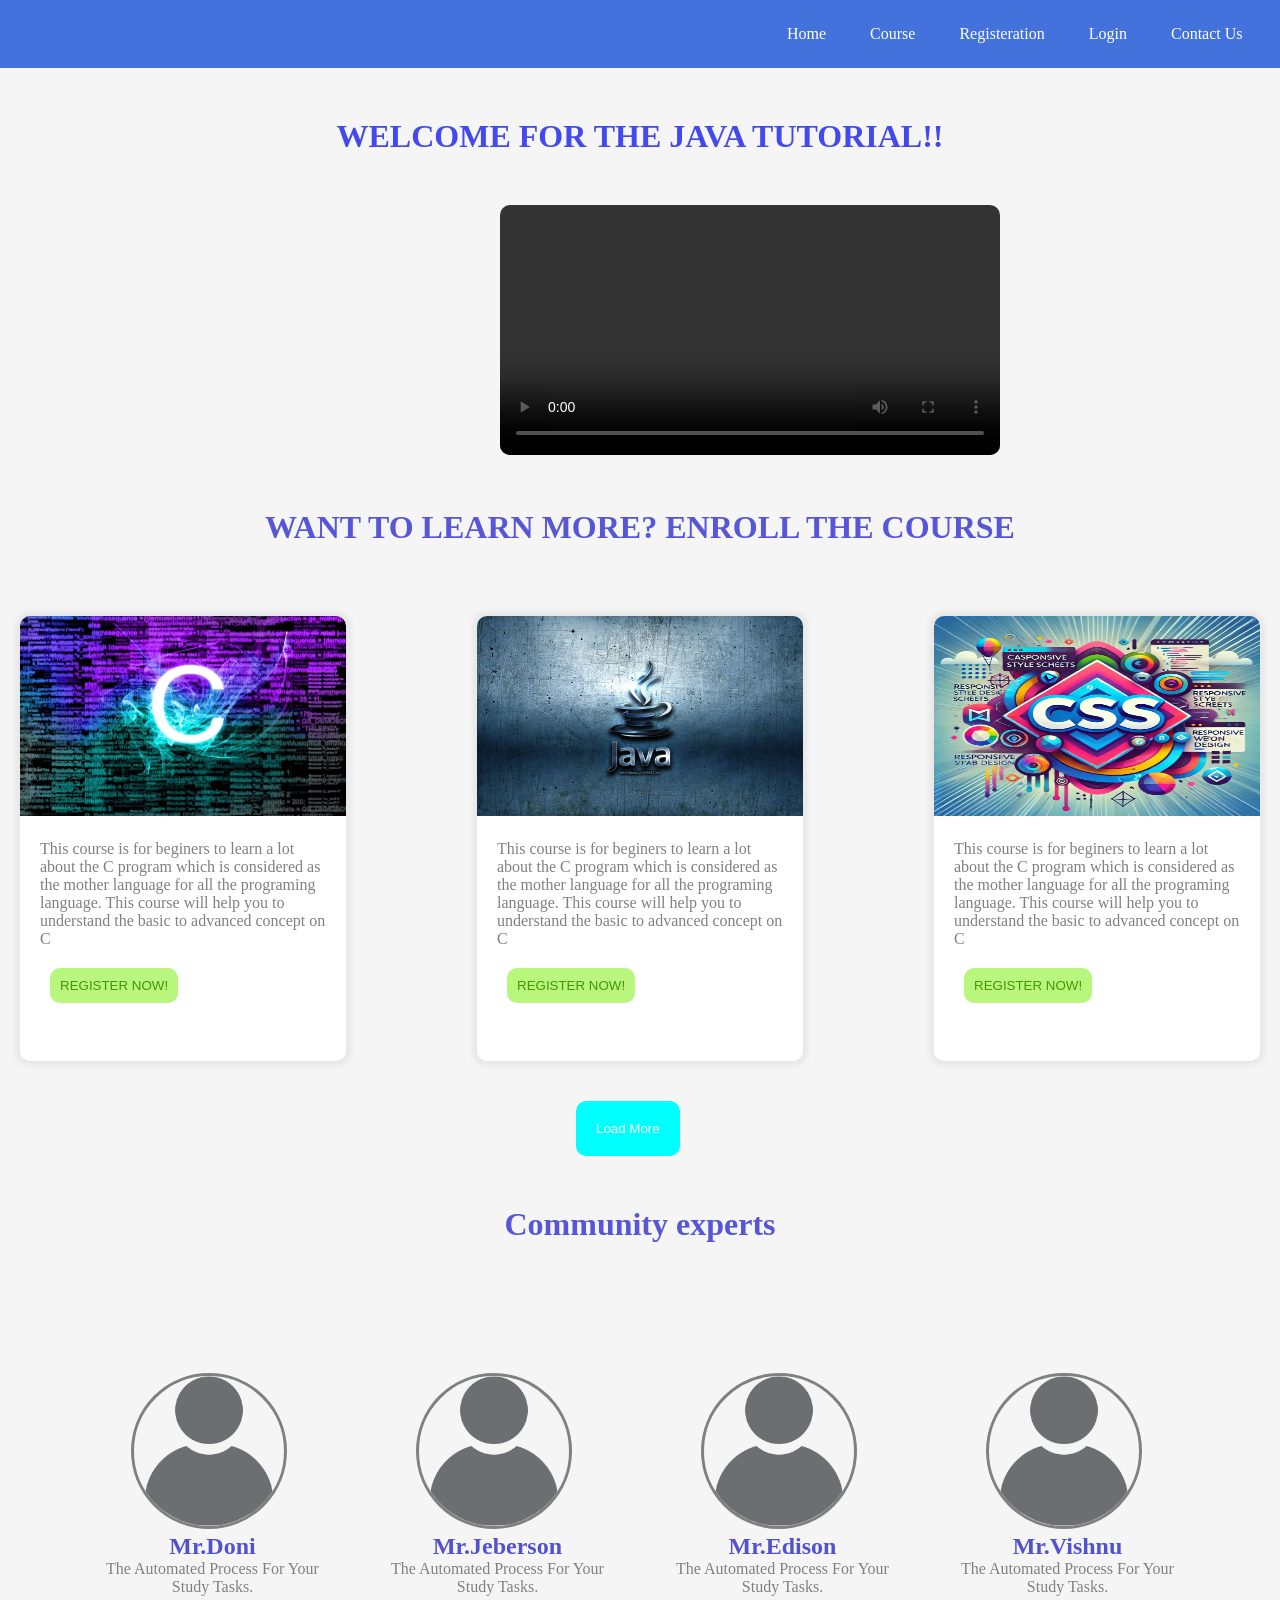
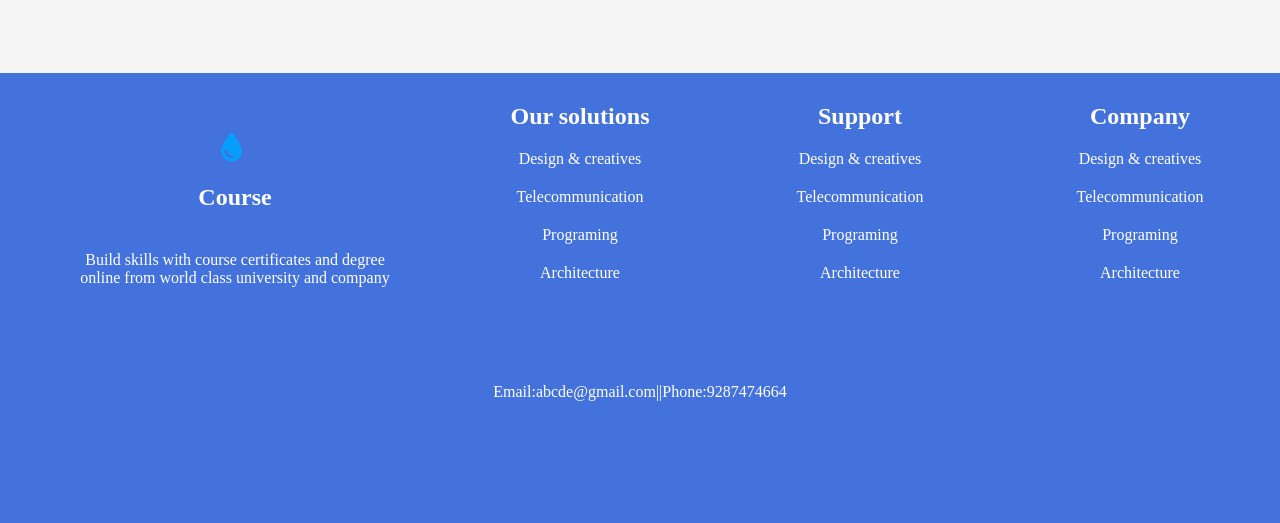
<file: oose/JAVA.html>
<!DOCTYPE html>
<html lang="en">
<head>
    <meta charset="UTF-8">
    <meta name="viewport" content="width=device-width, initial-scale=1.0">
    <title>JAVA TUTORIAL</title>
    <link rel="stylesheet" href="design.css">
</head>
<body style="background: whitesmoke;">

  <div id="box">
    <ul style="margin: 0px;">
        <a href="index.html" class="a"><li>Home</li></a>
      <a href="course.html" class="a">   <li>Course</li></a>
        <a href="signUp.html" class="a"> <li>Registeration</li></a>
         <a href="login1.html" class="a"> <li>Login</li></a>
        <a href="contact.html" class="a"> <li>Contact Us</li></a>
    </ul>
    </div>

    <div>
        
    <h1 id="head">WELCOME FOR THE JAVA TUTORIAL!!</h1>
    </div>
    <video id="video" controls  src="img/15406850_1920_1080_25fps.mp4"></video>

    <h1 style="text-align: center;padding: 50px; color: #5656d7;">WANT TO LEARN MORE? ENROLL THE COURSE</h1>


     <div style="display: flex; justify-content: space-between;">
        <div class="course">
            <img src="img/imagec.png"  style="width: 100%; height: 200px;"  alt="oops!!can't load">
            <p>
               This course is for beginers to learn a lot about the C program which is considered as the mother language for all the programing language.
               This course will help you to understand the basic to advanced concept on C  
            </p>
          
            <button onclick="window.location.href='signUp.html';" id="re">REGISTER NOW!</button>
        </div>
        <div class="course">
              <img src="img/imageja.png"  style="width: 100%; height: 200px;"  alt="oops!!can't load">
            <p>
                This course is for beginers to learn a lot about the C program which is considered as the mother language for all the programing language.
               This course will help you to understand the basic to advanced concept on C
            </p>
            
             <button onclick="window.location.href='signUp.html';" id="re">REGISTER NOW!</button>

        </div>
        <div class="course">
              <img src="img/image5.png"  style="width: 100%; height: 200px;"  alt="oops!!can't load">
            <p>
                This course is for beginers to learn a lot about the C program which is considered as the mother language for all the programing language.
               This course will help you to understand the basic to advanced concept on C
            </p>

        <button onclick="window.location.href='signUp.html';" id="re">REGISTER NOW!</button>

        </div>
    </div>
          </div>

<button class="b" onclick="window.location.href='course.html';" >  Load More </button>

 <div class="c1">
            <h1 style="text-align: center;color: #5656d7;padding: 50px;">Community experts</h1>
        </div>
        <div class="c2">
            <div class="c3">
                <img src="img/image2.png" alt="no image" >
                <h2>Mr.Doni</h2>
                <p>The Automated Process For Your Study Tasks.</p>
            </div>
            <div class="c3">
                <img src="img/image2.png" alt="no image" >
                <h2>Mr.Jeberson</h2>
                <p>The Automated Process For Your Study Tasks.</p>
            </div>
            <div class="c3">
                <img src="img/image2.png" alt="no image" >
                <h2>Mr.Edison</h2>
                <p>The Automated Process For Your Study Tasks.</p>
            </div>
            <div class="c3">
                <img src="img/image2.png" alt="mo image" >
                <h2>Mr.Vishnu</h2>
                <p>The Automated Process For Your Study Tasks.</p>
            </div>
        </div>
    </div>


      <div style="background-color: rgb(68, 114, 221);text-align: center;height: 450px;">
          <div class="l">
            <div class="l2">
               <li><h2>Course</h2></li>
               <p>Build skills with course certificates and degree online from world class university and company</p>
            </div>
             <div class="l1">
                <h2>Our solutions</h2>
                 <li>Design & creatives</li>
                 <li>Telecommunication</li>
                 <li>Programing</li>
                 <li>Architecture</li>
             </div>
              <div class="l1">
                    <h2>Support</h2>
                 <li>Design & creatives</li>
                 <li>Telecommunication</li>
                 <li>Programing</li>
                 <li>Architecture</li>
              </div>
               <div class="l1" >
                    <h2>Company</h2>
                 <li>Design & creatives</li>
                 <li>Telecommunication</li>
                 <li>Programing</li>
                 <li>Architecture</li>
               </div>
          </div>
           <p style="color: white;position: relative;top: 50px;">Email:abcde@gmail.com||Phone:9287474664</p>
          </div>
</body>
</html>
</file>
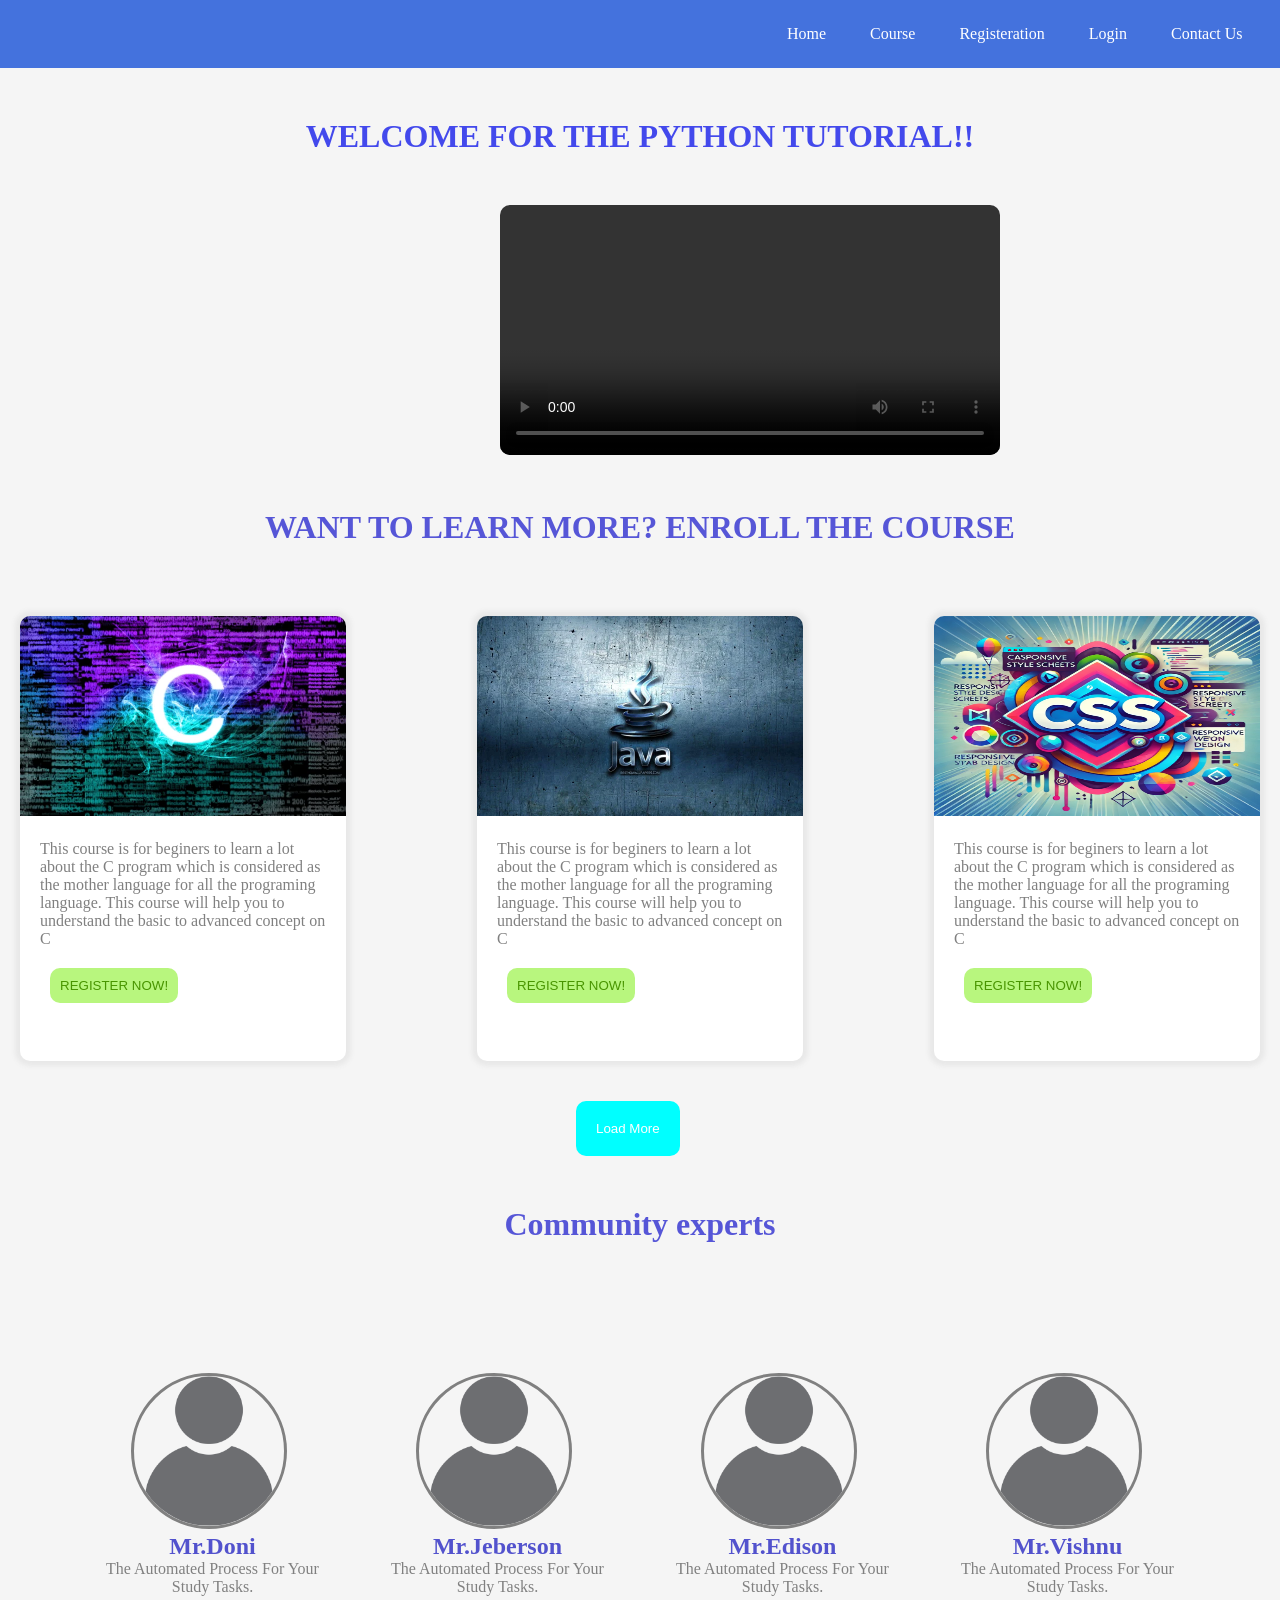
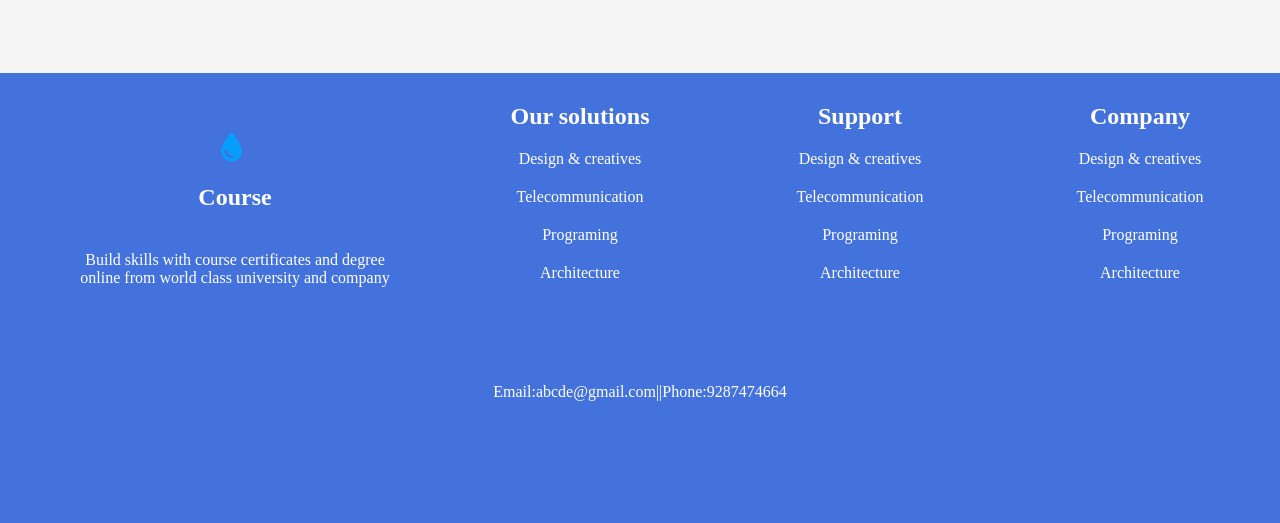
<file: oose/PYTHON.html>
<!DOCTYPE html>
<html lang="en">
<head>
    <meta charset="UTF-8">
    <meta name="viewport" content="width=device-width, initial-scale=1.0">
    <title>PYTHON TUTORIAL</title>
    <link rel="stylesheet" href="design.css">
</head>
<body style="background: whitesmoke;">

  <div id="box">
    <ul style="margin: 0px;">
        <a href="index.html" class="a"><li>Home</li></a>
      <a href="course.html" class="a">   <li>Course</li></a>
        <a href="signUp.html" class="a"> <li>Registeration</li></a>
         <a href="login1.html" class="a"> <li>Login</li></a>
        <a href="contact.html" class="a"> <li>Contact Us</li></a>
    </ul>
    </div>

    <div>
        
    <h1 id="head">WELCOME FOR THE PYTHON TUTORIAL!!</h1>
    </div>
    <video id="video" controls  src="img/15406850_1920_1080_25fps.mp4"></video>

    <h1 style="text-align: center;padding: 50px; color: #5656d7;">WANT TO LEARN MORE? ENROLL THE COURSE</h1>


     <div style="display: flex; justify-content: space-between;">
        <div class="course">
            <img src="img/imagec.png"  style="width: 100%; height: 200px;"  alt="oops!!can't load">
            <p>
               This course is for beginers to learn a lot about the C program which is considered as the mother language for all the programing language.
               This course will help you to understand the basic to advanced concept on C  
            </p>
          
            <button onclick="window.location.href='signUp.html';" id="re">REGISTER NOW!</button>
        </div>
        <div class="course">
              <img src="img/imageja.png"  style="width: 100%; height: 200px;"  alt="oops!!can't load">
            <p>
                This course is for beginers to learn a lot about the C program which is considered as the mother language for all the programing language.
               This course will help you to understand the basic to advanced concept on C
            </p>
            
             <button onclick="window.location.href='signUp.html';" id="re">REGISTER NOW!</button>

        </div>
        <div class="course">
              <img src="img/image5.png"  style="width: 100%; height: 200px;"  alt="oops!!can't load">
            <p>
                This course is for beginers to learn a lot about the C program which is considered as the mother language for all the programing language.
               This course will help you to understand the basic to advanced concept on C
            </p>

        <button onclick="window.location.href='signUp.html';" id="re">REGISTER NOW!</button>

        </div>
    </div>
          </div>

<button class="b" onclick="window.location.href='course.html';" >  Load More </button>

 <div class="c1">
            <h1 style="text-align: center;color: #5656d7;padding: 50px;">Community experts</h1>
        </div>
        <div class="c2">
            <div class="c3">
                <img src="img/image2.png" alt="no image" >
                <h2>Mr.Doni</h2>
                <p>The Automated Process For Your Study Tasks.</p>
            </div>
            <div class="c3">
                <img src="img/image2.png" alt="no image" >
                <h2>Mr.Jeberson</h2>
                <p>The Automated Process For Your Study Tasks.</p>
            </div>
            <div class="c3">
                <img src="img/image2.png" alt="no image" >
                <h2>Mr.Edison</h2>
                <p>The Automated Process For Your Study Tasks.</p>
            </div>
            <div class="c3">
                <img src="img/image2.png" alt="mo image" >
                <h2>Mr.Vishnu</h2>
                <p>The Automated Process For Your Study Tasks.</p>
            </div>
        </div>
    </div>


      <div style="background-color: rgb(68, 114, 221);text-align: center;height: 450px;">
          <div class="l">
            <div class="l2">
               <li><h2>Course</h2></li>
               <p>Build skills with course certificates and degree online from world class university and company</p>
            </div>
             <div class="l1">
                <h2>Our solutions</h2>
                 <li>Design & creatives</li>
                 <li>Telecommunication</li>
                 <li>Programing</li>
                 <li>Architecture</li>
             </div>
              <div class="l1">
                    <h2>Support</h2>
                 <li>Design & creatives</li>
                 <li>Telecommunication</li>
                 <li>Programing</li>
                 <li>Architecture</li>
              </div>
               <div class="l1" >
                    <h2>Company</h2>
                 <li>Design & creatives</li>
                 <li>Telecommunication</li>
                 <li>Programing</li>
                 <li>Architecture</li>
               </div>
          </div>
           <p style="color: white;position: relative;top: 50px;">Email:abcde@gmail.com||Phone:9287474664</p>
          </div>
</body>
</html>
</file>
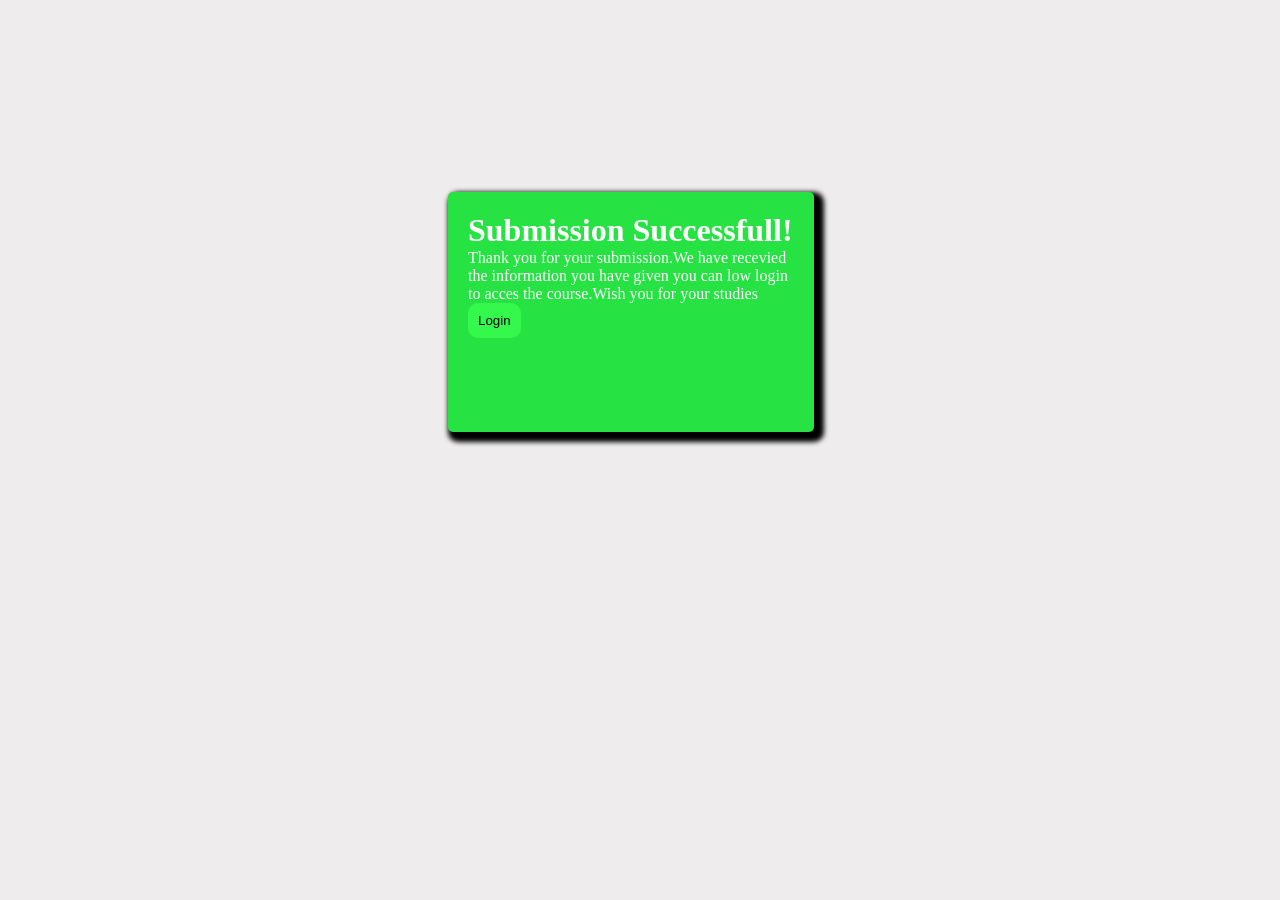
<file: oose/success.html>
<!DOCTYPE html>
<html lang="en">
<head>
    <meta charset="UTF-8">
    <meta name="viewport" content="width=device-width, initial-scale=1.0">
    <title>succesfull</title>
    <link rel="stylesheet" href="design.css">
</head>
<body style="background: rgb(238, 236, 236);">
    <div class="succesfull">
        <h1 style=" color: rgb(255, 255, 255);">Submission Successfull!</h1>
        <p style=" color: rgb(255, 255, 255);">Thank you for your submission.We have recevied the information you have given you can low login to acces the course.Wish you for your studies</p>
        <button id="but1" onclick="window.location.href='login1.html';">Login</button>
    </div>
</body>
</html>
</file>
<file: oose/design.css>
*{
    margin: 0px;
}
#box{
    position: sticky;
    top: 0px;
    z-index: 1;
    background-color:  rgb(68, 114, 221);
    margin:0px;
    padding: 5px;
    ul{
    padding-left: 60%;

    }
    li{
    types: none;
    display: inline-block;
    padding: 20px;
} 
}
.open{
    display: inline-block;
    color: #000;
    height: 400px;
    width: 40%;
 li{
color: rgb(78, 78, 228);
margin-left: 30px;
list-style-image: url('./img/check-solid-full.svg');
}
li::marker{
    font-size: 5em;
    padding: 0px;
}
}
.open2{
    padding: 70px;
    img{
    width: 425px;
    height: 275px;
    border-radius: 100%;
   
}
}
.pk{
     background-color: #fcf2fb;
    color: rgb(78, 78, 228);
    height: 20%;
    width: 25%;
    padding: 20px;
    border-radius: 15px;
}
.front{
    color: #ffffff;
    width: 45%;
    margin-left: 60px;
    padding-top: 90px;
    padding-left: 40px;
        button{
            background-color: rgb(248, 199, 53) ;
            padding: 20px;
            border: none;
            border-radius: 10px;
            cursor: pointer;
            margin-top: 20px;
            color: white;
        }
}

.c2{
    display: flex;
    justify-content: space-around;
    margin: 70px;
}
.c3{
    display: inline-block;
    height: 220px;
    width: 215px;
    padding: 10px;
img{
    margin-left: 26px;
    height: 150px;
    width: 150px;
    border-radius: 100px;
    border: solid grey ;
}
h2{
    color: rgb(82, 82, 205);
    text-align: center;
}p{
color: grey;
text-align: center;
}
}
.l1{
  
    color: white;
    margin: 20px;
    width:200px;
    height:220px ;
    h2,li{
        padding: 10px;
        list-style-type: none;
    }
}
.l{
    display: flex;
    justify-content: space-around;
}
.l2{
   
    margin-left: 30px;
    width: 370px;
    height: 156px;
    li,p{
        list-style-image: url('./img/droplet-solid-full.svg');
        color: white;
        padding: 20px;
    }
    li::marker{
      font-size: 5em;
    padding: 0px;
    }
}
#head{
text-align: center;
padding: 50px;
color: rgb(67, 73, 236);
}
#video{
margin-left: 500px;       
width: 500px;
border-radius: 10px;
}
#login{
      padding:25px 65px 25px 65px;
    width: fit-content;
    margin: auto;
   background-color: white;
    margin-top:110px;
    border-radius: 20px;
    
}
input{
    border: none;
    outline: none;
    
}
#course{
    padding: 5px;
    border-radius: 5px;
}
#signup{
    border-radius: 5px;
    padding: 10px;
    background-color: rgb(202, 137, 240);
}
#signup:hover{
    border-radius: 5px;
    padding: 10px;
    background-color: rgb(168, 40, 242);
}
#signup:active{
cursor: progress;
}

.a{
    text-decoration: none;
    color: rgb(255, 255, 255);
}
#but{
    background-color: rgb(248, 199, 53);
    padding: 20px;
    border: none;
    border-radius: 10px;
    margin-left: 45%;
    margin-top: 20%;
    cursor: pointer;
}
.b{
      background-color: aqua ; padding: 20px;border: none;
            border-radius: 10px;
            cursor: pointer;
            margin-top: 20px;
            color: white;margin-left: 45%;
}
.b:hover{
    
      background-color: rgb(255, 118, 118);
}
.data{
    background-color: rgb(241, 250, 213);
    width: fit-content;
    padding: 20px;
    input{
        padding: 5px;
        margin: 10px;
    }
    button{
        margin-left: 10px;
         background-color: rgb(254, 240, 196);
    padding: 20px;
    border: none;
    border-radius: 10px;
    }
}
.course {
  box-shadow: 0px 0px 5px 5px rgb(232, 232, 232);
  width: 326px;
  height: 445px;
  display: inline-block;
  margin: 20px;
  border-radius: 10px;
  background-color: rgb(255, 255, 255);
  p{
    padding: 20px;
    color: gray;
  }
  img{
    border-radius: 10px 10px 0px 0px;
  }
}
.course:hover{
     box-shadow: 0px 5px 10px 5px rgb(217, 216, 216);
     position: relative;
     bottom: 10px;
     #re{
        color: white;
        background-color: #65cd03;
}
}
#re{
    background-color: #b8f67e;
    padding: 10px;
    border: none;
    border-radius: 10px;
    position: relative;
    left: 30px;
    cursor: pointer;
    color: #489500;
}

.succesfull{
 box-shadow: 5px 5px 5px 5px rgb(0, 0, 0);
  width: 326px;
  height: 200px;
  display: inline-block;
  margin: 20px;
  border-radius: 5px;
 padding: 20px;
  background-color: rgb(38, 227, 67);
  margin-left: 35%;
  margin-top: 15%;
}
#but1{
     background-color: rgb(53, 248, 76);
    padding: 10px;
    border: none;
    border-radius: 10px;
    cursor: pointer;
}
#but1:hover{
      background-color: rgb(255, 255, 255);
        color: rgb(0, 0, 0);
}
</file>
